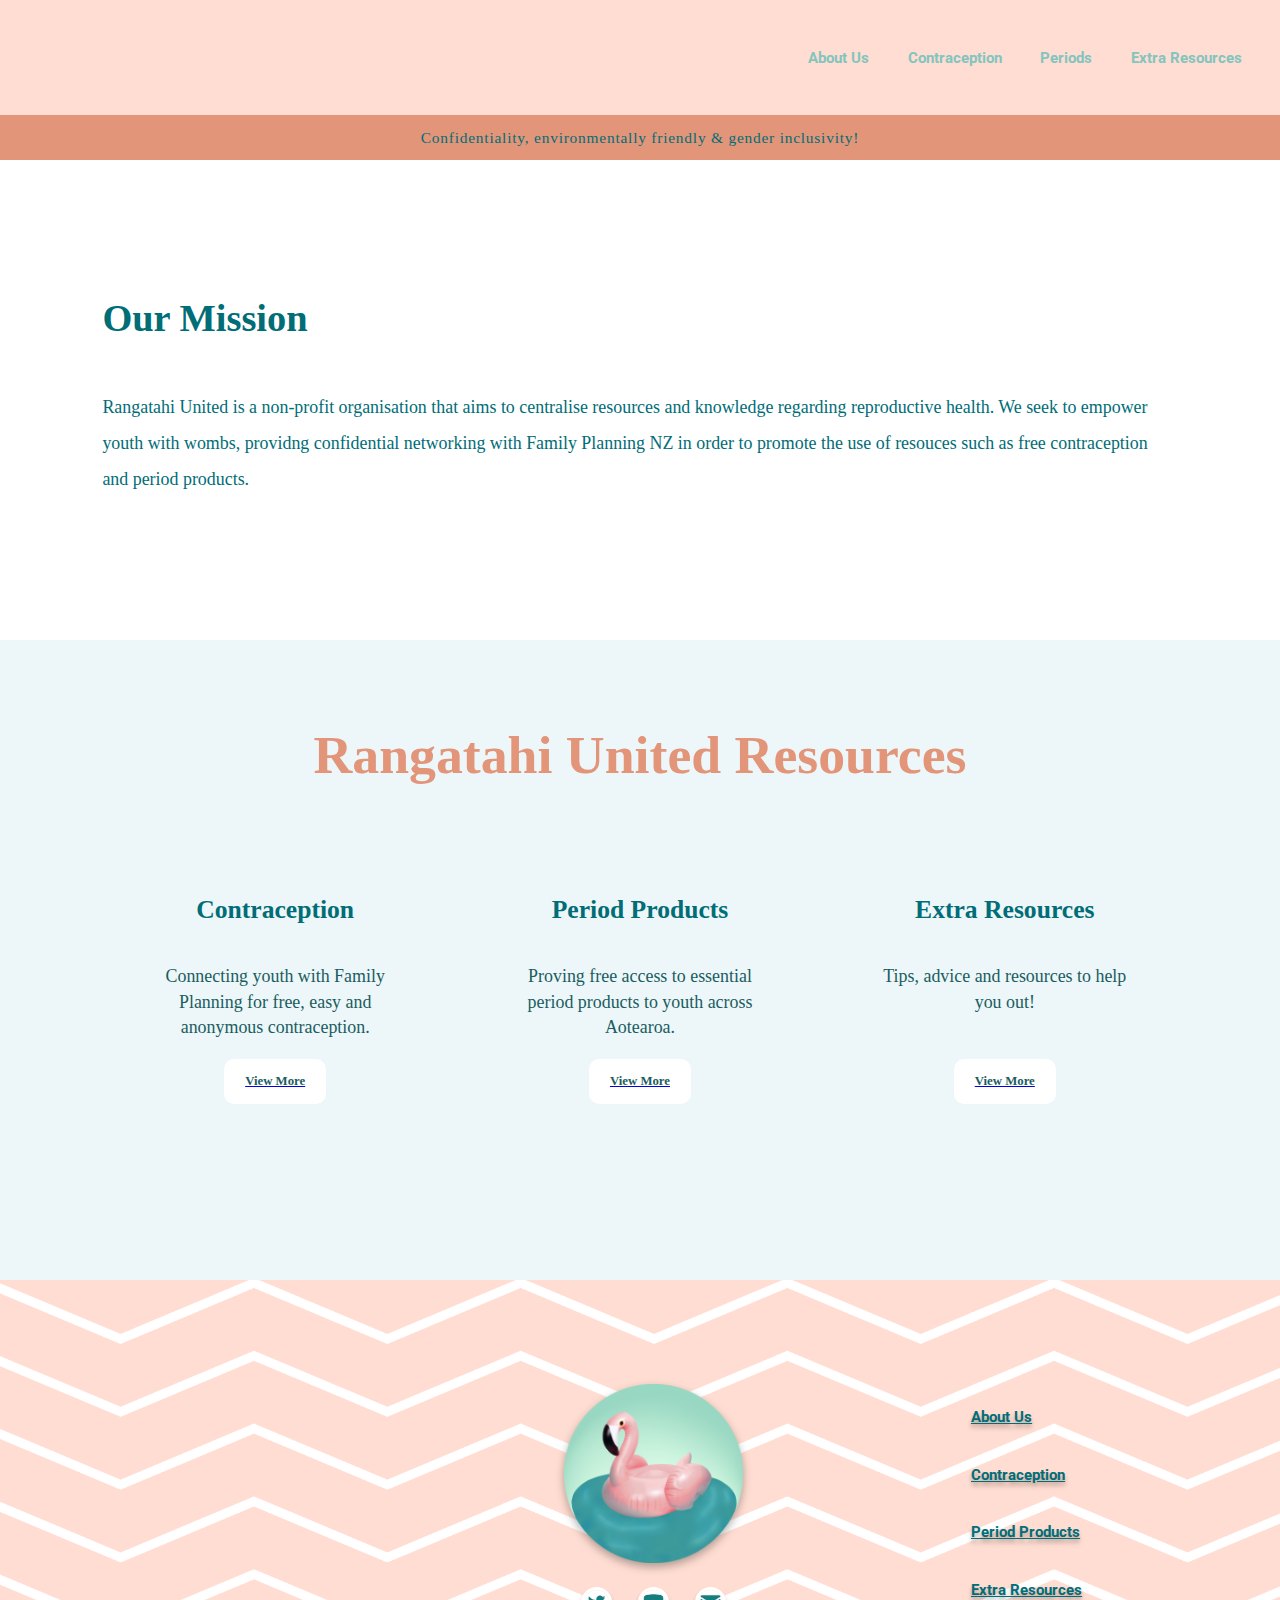
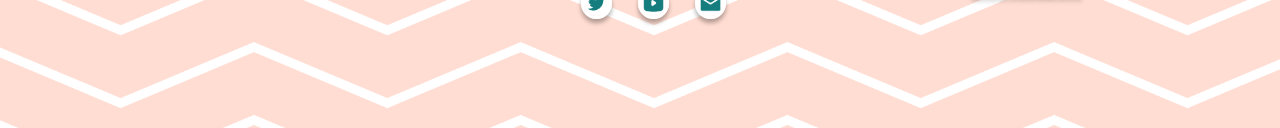
<file: index.html>
<!DOCTYPE html>
<!--Declears the language of the web page-->
<html lang="en">

<head>
    <!--Allows for writing in all languages-->
    <meta charset="utf-8" />
    <meta name="viewport" content="width=device-width, initial-scale=1">

    <title>Rangatahi United</title>
    <link rel="shortcut icon" type="image/x-icon" href="resources/PoYpfp.png">

    <link rel="stylesheet" href="resources/styles/navbar.css" type="text/css">
    <link rel="stylesheet" href="resources/styles/style.css" type="text/css">
    <link rel="stylesheet" href="resources/styles/footer.css" type="text/css">
    <link rel="stylesheet" href="resources/styles/NFTBanner.css" type="text/css">

    <link rel="preconnect" href="https://fonts.googleapis.com">
    <link rel="preconnect" href="https://fonts.gstatic.com" crossorigin>
    <link href="https://fonts.googleapis.com/css2?family=Roboto&display=swap" rel="stylesheet"> 

</head>

<body>

    <!--NAVBAR-->
    <div class="navbar">

        <a href='index.html'>
        </a>
        

        <div class='navbarLinks'>
            <a id="navLink" href='html/aboutus.html'><h4>About Us</h4></a>
            <a id="navLink" href='html/contraception.html'><h4>Contraception</h4></a>
            <a id="navLink" href='html/periods.html'><h4>Periods</h4></a>
            <a id="navLink" href='html/extraInfo.html'><h4>Extra Resources</h4></a>
        </div>
    </div>

    <!--BANNER-->
    <div class='banner'>
        <p>Confidentiality, environmentally friendly & gender inclusivity!</p>
    </div>

    <!--OUR VISION SECTION-->
    <div class='ourVision'>
        <div class='ourVisionContainerText'>
            <h2>Our Mission</h2>
        
            <p>Rangatahi United is a non-profit organisation that aims to centralise
                resources and knowledge regarding reproductive health. We seek to empower
                youth with wombs, providng confidential networking with Family Planning NZ in order 
                to promote the use of resouces such as free contraception and period products.
            </p>
            </div>
    </div>
  
    <!--RESOURCES SECTION-->
    <div class='joinThePoolParty'>

        <div class='joinThePoolPartyContainer'>

        <h1>Rangatahi United Resources</h1>

            <div id="infoContainers">
                <div id="infoContainerSeperate">
                    <h2>Contraception</h2>
                    <p>Connecting youth with Family Planning for free, easy and anonymous contraception.</p>       
                    <a href="html/contraception.html"><h4>View More</h4></a>
                </div>
                <div id="infoContainerSeperate">
                    <h2>Period Products</h2>
                    <p>Proving free access to essential period products to youth across Aotearoa.</p>       
                    <a href="html/periods.html"><h4>View More</h4></a>
                </div>
                <div id="infoContainerSeperate">
                    <h2>Extra Resources</h2>
                    <p>Tips, advice and resources to help you out!<br><br> </p>       
                    <a href="html/extraInfo.html"><h4>View More</h4></a>
                </div>         
            </div>
        </div>

    </div>

    <!--FOOTER-->
    <div class='footer'>
        <div class='footerEmpty'>
            <p>View Projects</p>
        </div>
        <div class='footerContainer'>

            <a href='index.html'>
                <img id='PoYpfp' src='resources/PoYpfp.png'>
            </a>
            <div class='socialMedia'>
                <a>
                    <img id='socials' src='resources/twitter.png'>
                </a>
                <a>
                    <img id='socials' src='resources/youtube.png'>
                </a>
                <a>
                    <img id='socials' src='resources/email.png'>
                </a>
            </div>
        </div>

        <div class='footerLinks'>
            <a href='html/aboutus.html'><h4>About Us</h4></a>
            <a href='html/contraception.html'><h4>Contraception</h4></a>
            <a href='html/periods.html'><h4>Period Products</h4></a>
            <a href='html/extraInfo.html'><h4>Extra Resources</h4></a>

        </div>
    </div>

</body>

</html>
</file>
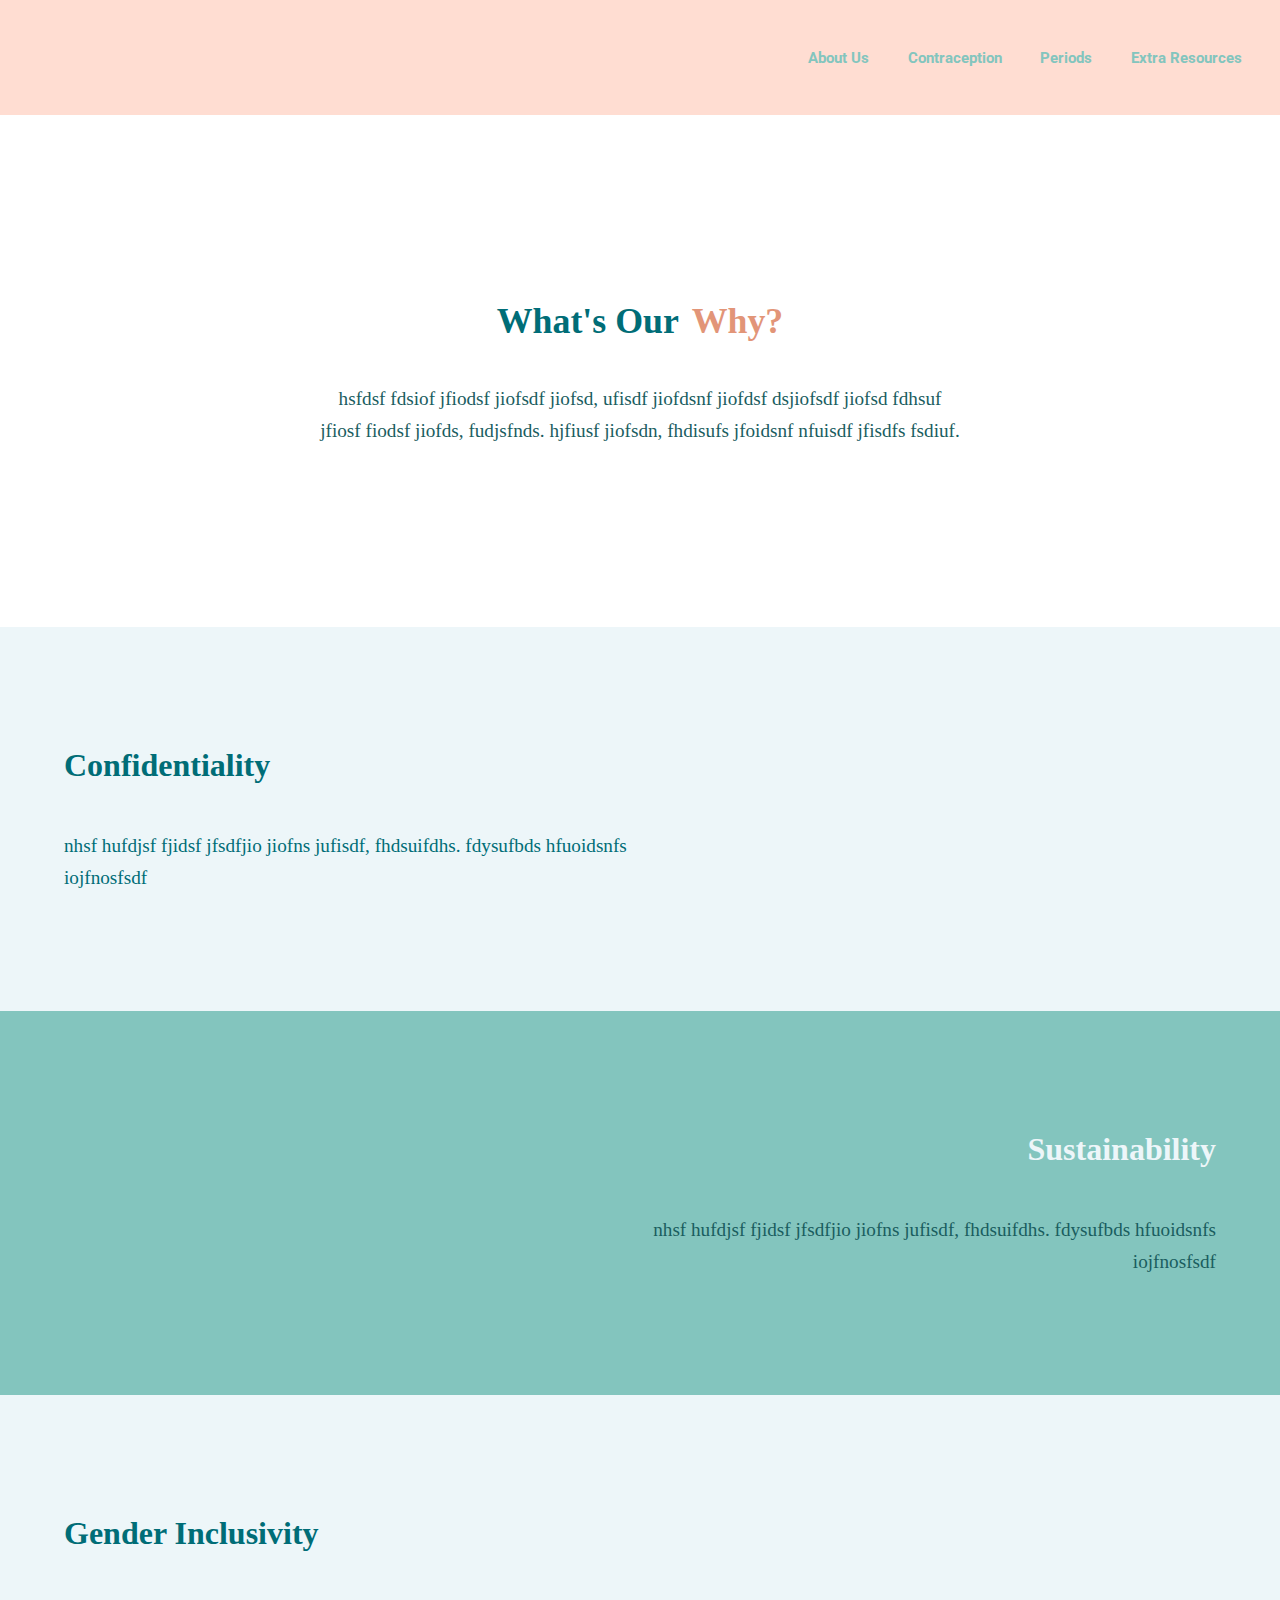
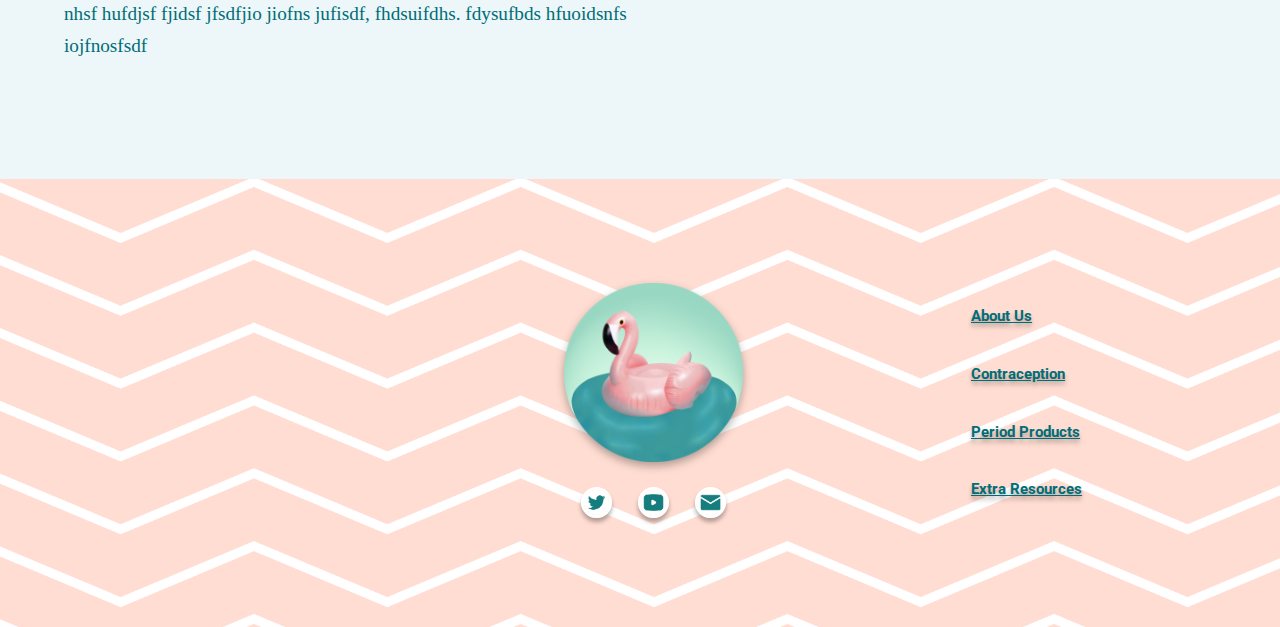
<file: html/aboutus.html>
<!DOCTYPE html>
<!--Declears the language of the web page-->
<html lang="en">

<head>
    <!--Allows for writing in all languages-->
    <meta charset="utf-8" />
    <meta name="viewport" content="width=device-width, initial-scale=1">

    <title>Rangatahi United</title>
    <link rel="shortcut icon" type="image/x-icon" href="../resources/PoYpfp.png">

    <link rel="stylesheet" href="../resources/styles/aboutus.css" type="text/css">
    <link rel="stylesheet" href="../resources/styles/navbar.css" type="text/css">
    <link rel="stylesheet" href="../resources/styles/footer.css" type="text/css"> 

    <link rel="preconnect" href="https://fonts.googleapis.com">
    <link rel="preconnect" href="https://fonts.gstatic.com" crossorigin>
    <link href="https://fonts.googleapis.com/css2?family=Roboto&display=swap" rel="stylesheet"> 

</head>

<body>

    <!--NAVBAR-->
    <div class="navbar">

        <a href='../index.html'>
        </a>
            
        

            <div class='navbarLinks'>
                <a id="navLink" href='../html/aboutus.html'><h4>About Us</h4></a>
                <a id="navLink" href='../html/contraception.html'><h4>Contraception</h4></a>
                <a id="navLink" href='../html/periods.html'><h4>Periods</h4></a>
                <a id="navLink" href='../html/extraInfo.html'><h4>Extra Resources</h4></a>
            </div>
    </div>

    <!--ABOUTUS INFO-->
    <div class='aboutusInfo'>

        <div class='aboutusInfoContainer'>
            <div class='title'>
                <div id='about'><h1>What's Our</h1></div>
                <div id='pool'><h1>Why?</h1></div>
            </div>

            <p>hsfdsf fdsiof jfiodsf jiofsdf jiofsd, ufisdf jiofdsnf jiofdsf dsjiofsdf jiofsd 
                fdhsuf jfiosf fiodsf jiofds, fudjsfnds. hjfiusf jiofsdn, fhdisufs jfoidsnf
                nfuisdf jfisdfs fsdiuf.
            </p>
        </div>
        
    </div>

    <!--CONFIDENTIALITY INFO-->
    <div class='confidentialityInfo'>

        <div class='confidentialityInfoContainer'>
            <h1>Confidentiality</h1>

            <p>nhsf hufdjsf fjidsf jfsdfjio jiofns jufisdf, fhdsuifdhs. 
                fdysufbds hfuoidsnfs iojfnosfsdf   
            </p>
        </div>
        
    </div>

    <!--SUSTAINABILITY INFO-->
    <div class='sustainabilityInfo'>

        <div class='sustainabilityInfoContainer'>
            <h1>Sustainability</h1>

            <p>nhsf hufdjsf fjidsf jfsdfjio jiofns jufisdf, fhdsuifdhs. 
                fdysufbds hfuoidsnfs iojfnosfsdf   
            </p>
        </div>
        
    </div>

    <!--GENDER INCLUSIVITY INFO-->
    <div class='genderInclusivityInfo'>

        <div class='genderInclusivityInfoContainer'>
            <h1>Gender Inclusivity</h1>

            <p>nhsf hufdjsf fjidsf jfsdfjio jiofns jufisdf, fhdsuifdhs. 
                fdysufbds hfuoidsnfs iojfnosfsdf   
            </p>
        </div>
        
    </div>





    
    <!--FOOTER-->
    <div class='footer'>
        <div class='footerEmpty'>
            <p>View Projects</p>
        </div>
        <div class='footerContainer'>
            
            <a href='../index.html'>
                <img id='PoYpfp' src='../resources/PoYpfp.png'>
            </a>

            <div class='socialMedia'>
                <a>
                    <img id='socials' src='../resources/twitter.png'>
                </a>
                <a>
                    <img id='socials' src='../resources/youtube.png'>
                </a>
                <a>
                    <img id='socials' src='../resources/email.png'>
                </a>
            </div>
        </div>

        <div class='footerLinks'>
            <a href='../html/aboutus.html'><h4>About Us</h4></a>
            <a href='../html/contraception.html'><h4>Contraception</h4></a>
            <a href='../html/periods.html'><h4>Period Products</h4></a>
            <a href='../html/extraInfo.html'><h4>Extra Resources</h4></a>

        </div>
    </div>

    </body>

</html>
</file>
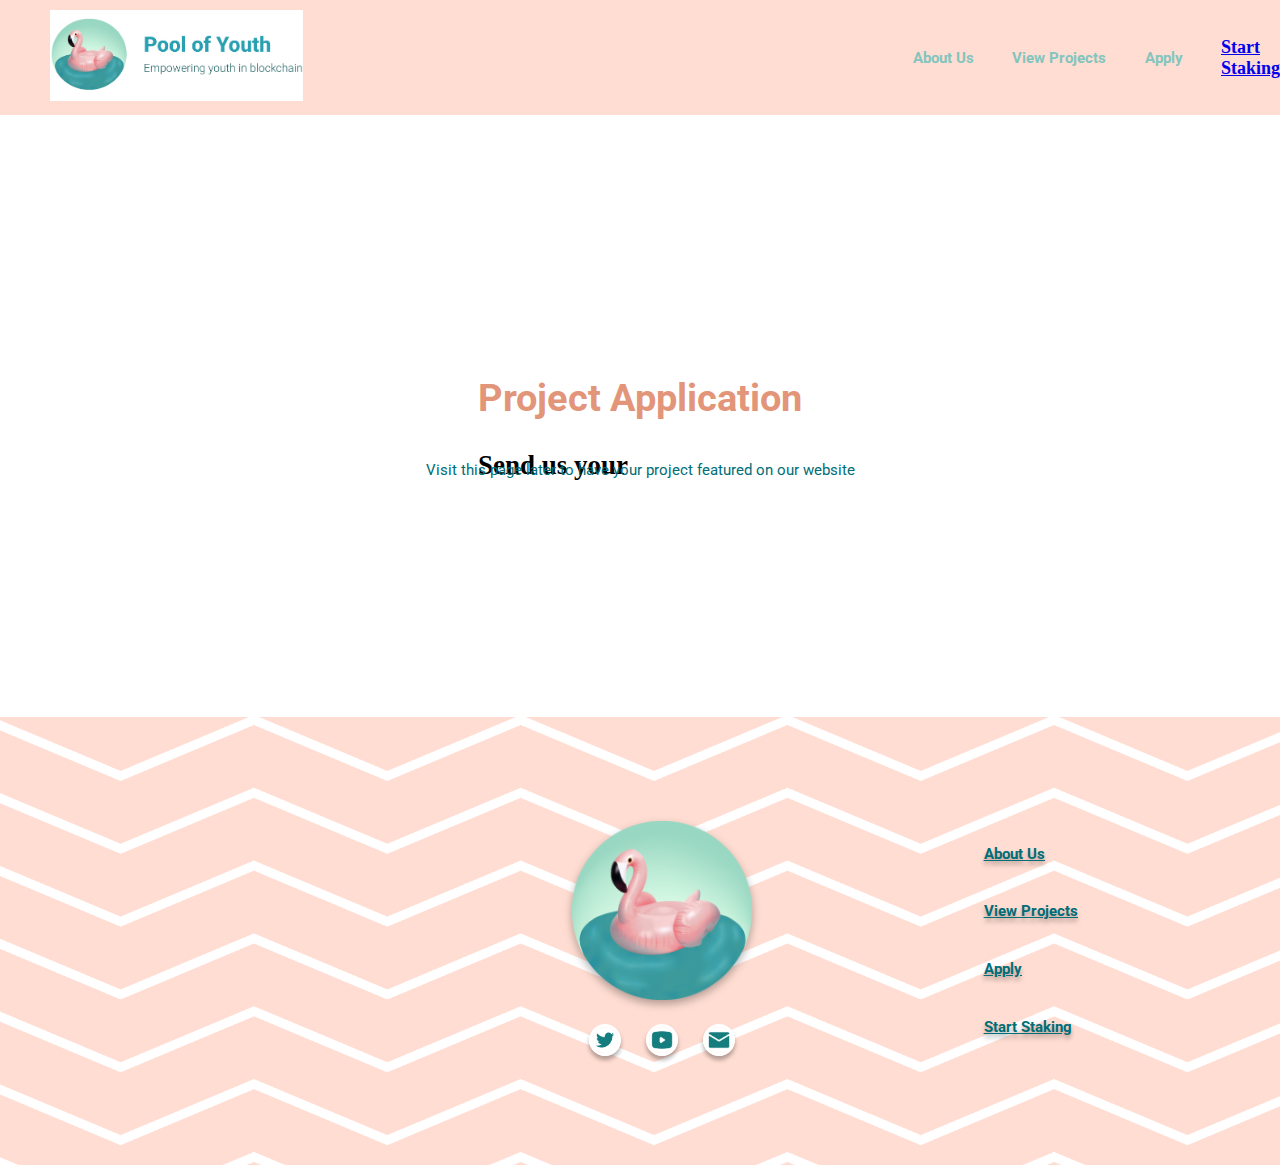
<file: html/apply.html>
<!DOCTYPE html>
<!--Declears the language of the web page-->
<html lang="en">

<head>
    <!--Allows for writing in all languages-->
    <meta charset="utf-8" />

    <title>Pool of Youth</title>
    <link rel="shortcut icon" type="image/x-icon" href="../resources/PoYpfp.png">

    <link rel="stylesheet" href="../resources/styles/apply.css" type="text/css">
    <link rel="stylesheet" href="../resources/styles/navbar.css" type="text/css">
    <link rel="stylesheet" href="../resources/styles/footer.css" type="text/css">
    <link rel="stylesheet" href="../resources/styles/NFTBanner.css" type="text/css">

    <link rel="preconnect" href="https://fonts.googleapis.com">
    <link rel="preconnect" href="https://fonts.gstatic.com" crossorigin>
    <link href="https://fonts.googleapis.com/css2?family=Roboto&display=swap" rel="stylesheet"> 

</head>

<body>

    <!--NAVBAR-->
    <div class="navbar">

        <a href='../index.html'>
            <img src="../resources/PoYLogoAndTitle2.png">
        </a>
        

        <div class='navbarLinks'>
            <a id="navLink" href='../html/aboutus.html'><h4>About Us</h4></a>
            <a id="navLink" href='../html/viewprojects.html'><h4>View Projects</h4></a>
            <a id="navLink" href='../html/apply.html'><h4>Apply</h4></a>
            <a id="startStaking" href='../html/startstaking.html'><h4>Start Staking</h4></a>
        </div>
</div>

    <!--NFT BANNER
    <div class='NFTBanner'>

        <p>Help us fund our stake pool!</p>

        <h4>LIMITED EDITION NFTS >>></h4>

        <img src="https://pro.nft-maker.io/images/buttons/paybutton_1_1.svg" onclick="javascript:openPaymentWindow()">

    </div> -->

    <!--APPLICATION INFO SECTION-->
    <div class='applyInfo'>
        <div class='applyInfoContainer'>
            <div class='title'>
                <div id='send'><h2>Send us your</h2></div>
                <div id='project'><h1>Project Application</h1></div>
            </div>

            <p>Visit this page later to have your project featured on our website</p>
        </div>

    </div>

    <!--NFT BANNER
    <div class='NFTBanner'>

        <p>Help us fund our stake pool!</p>

        <h4>LIMITED EDITION NFTS >>></h4>

        <img src="https://pro.nft-maker.io/images/buttons/paybutton_1_1.svg" onclick="javascript:openPaymentWindow()">

    </div> -->

    <!--FOOTER-->
    <div class='footer'>
        <div class='footerEmpty'>
            <p>View Projects</p>
        </div>
        <div class='footerContainer'>
            
            <a href='../index.html'>
                <img id='PoYpfp' src='../resources/PoYpfp.png'>
            </a>

            <div class='socialMedia'>
                <a href='https://twitter.com/PoolofYouth' target='_blank'>
                    <img id='socials' src='../resources/twitter.png'>
                </a>
                <a href='https://www.youtube.com/channel/UCupfVA0hngPwtJUihwD7ihg' target='_blank'>
                    <img id='socials' src='../resources/youtube.png'>
                </a>
                <a href='mailto:poolofyouth@hotmail.com' target='_blank'>
                    <img id='socials' src='../resources/email.png'>
                </a>
            </div>
        </div>

        <div class='footerLinks'>
            <a href='../html/aboutus.html'><h4>About Us</h4></a>
            <a href='../html/viewprojects.html'><h4>View Projects</h4></a>
            <a href='../html/apply.html'><h4>Apply</h4></a>
            <a href='../html/startstaking.html'><h4>Start Staking</h4></a>

        </div>
    </div>

    </body>

    <!-- <script type="text/javascript">
    function openPaymentWindow() {
        const paymentUrl = "https://payment.nft-maker.io/?p=d15171caead946a0bef7296ad47ae902&c=1";

        // Specify the popup width and height
        const popupWidth = 500;
        const popupHeight = 700;

        // Calculate the center of the screen
        const left = window.top.outerWidth / 2 + window.top.screenX - ( popupWidth / 2);
        const top = window.top.outerHeight / 2 + window.top.screenY - ( popupHeight / 2);

        const popup =  window.open(paymentUrl, "NFT-MAKER PRO Payment Gateway",  `popup=1, location=1, width=${popupWidth}, height=${popupHeight}, left=${left}, top=${top}`);

        // Show dim background
        document.body.style = "background: rgba(0, 0, 0, 0.5)";

        // Continuously check whether the popup has been closed
        const backgroundCheck = setInterval(function () {
            if(popup.closed) {
                clearInterval(backgroundCheck);

                console.log("Popup closed");

                // Remove dim background
                document.body.style = "";
            }
        }, 1000);
    }
</script> -->

</html>
</file>
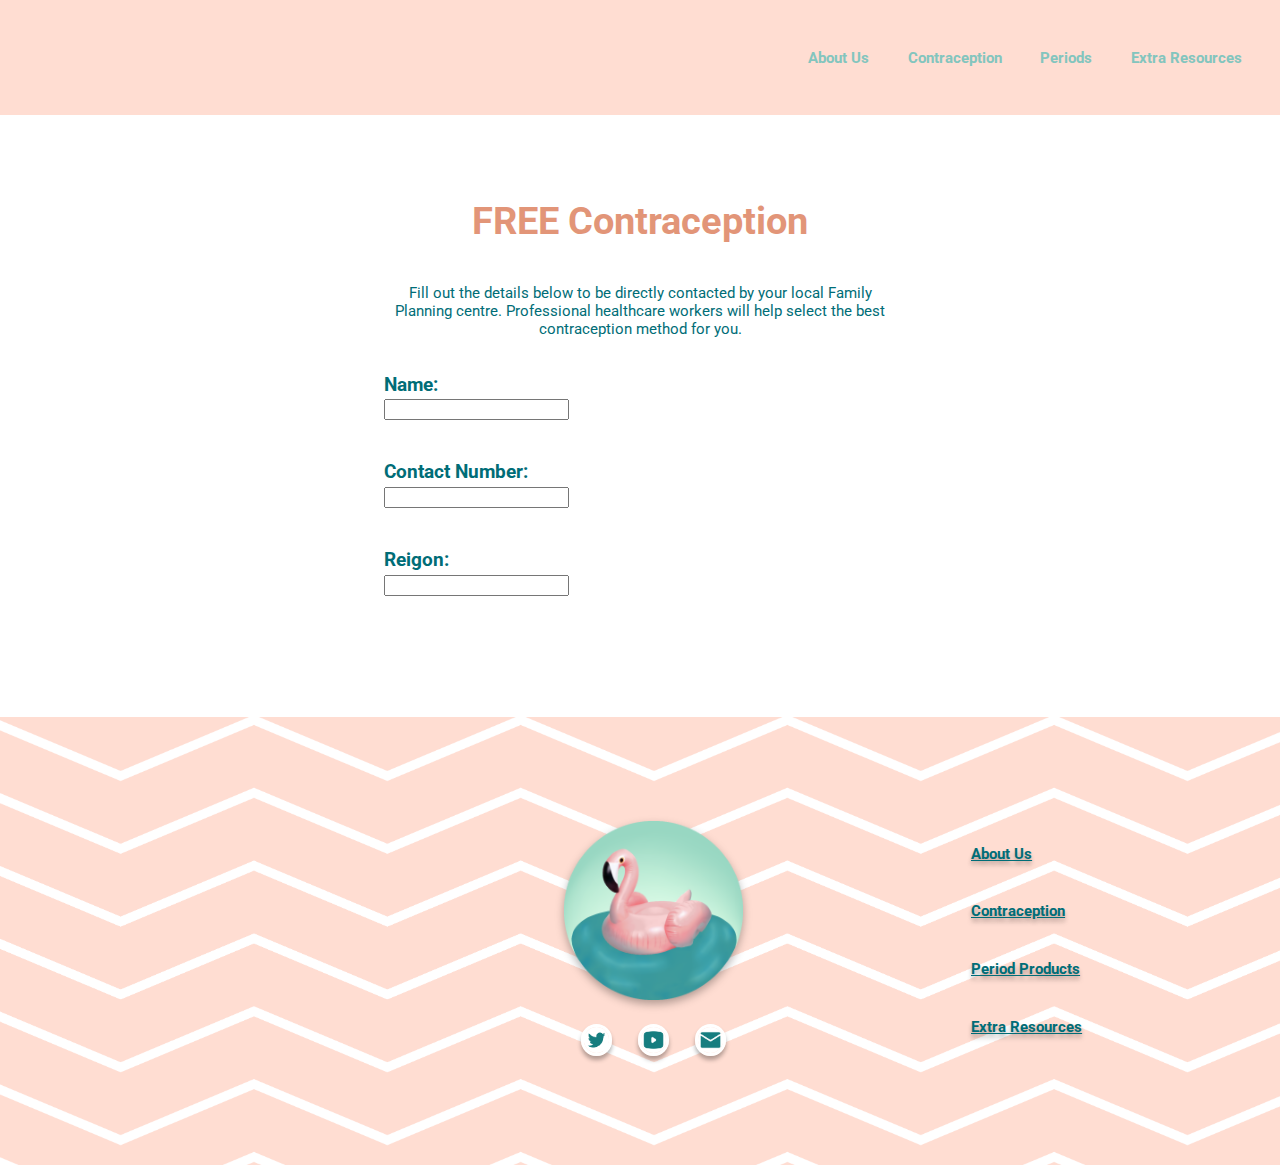
<file: html/contraception.html>
<!DOCTYPE html>
<!--Declears the language of the web page-->
<html lang="en">

<head>
    <!--Allows for writing in all languages-->
    <meta charset="utf-8" />

    <title>Rangatahi United</title>
    <link rel="shortcut icon" type="image/x-icon" href="../resources/PoYpfp.png">

    <link rel="stylesheet" href="../resources/styles/apply.css" type="text/css">
    <link rel="stylesheet" href="../resources/styles/navbar.css" type="text/css">
    <link rel="stylesheet" href="../resources/styles/footer.css" type="text/css">
    <link rel="stylesheet" href="../resources/styles/NFTBanner.css" type="text/css">

    <link rel="preconnect" href="https://fonts.googleapis.com">
    <link rel="preconnect" href="https://fonts.gstatic.com" crossorigin>
    <link href="https://fonts.googleapis.com/css2?family=Roboto&display=swap" rel="stylesheet"> 

</head>

<body>

    <!--NAVBAR-->
    <div class="navbar">

        <a href='../index.html'>
        </a>
        

        <div class='navbarLinks'>
            <a id="navLink" href='../html/aboutus.html'><h4>About Us</h4></a>
                <a id="navLink" href='../html/contraception.html'><h4>Contraception</h4></a>
                <a id="navLink" href='../html/periods.html'><h4>Periods</h4></a>
                <a id="navLink" href='../html/extraInfo.html'><h4>Extra Resources</h4></a>
        </div>
</div>

    <!--APPLICATION INFO SECTION-->
    <div class='applyInfo'>
        <div class='applyInfoContainer'>
            <h1>FREE Contraception</h1>

            <p>Fill out the details below to be directly contacted by your local Family Planning centre.
                Professional healthcare workers will help select the best contraception method for you.
            </p>

            <div class="personalInfo">
                    <div>
                        <h3>Name:</h3>
                        <input type="text">
                    </div>
                    <br>
                    <div>
                        <h3>Contact Number:</h3>
                        <input type="text">
                    </div>
                    <br>
                    <div>
                        <h3>Reigon:</h3>
                        <input type="text">
                    </div>
            </div>


        </div>
    </div>

    <!--FOOTER-->
    <div class='footer'>
        <div class='footerEmpty'>
            <p>View Projects</p>
        </div>
        <div class='footerContainer'>
            
            <a href='../index.html'>
                <img id='PoYpfp' src='../resources/PoYpfp.png'>
            </a>

            <div class='socialMedia'>
                <a>
                    <img id='socials' src='../resources/twitter.png'>
                </a>
                <a>
                    <img id='socials' src='../resources/youtube.png'>
                </a>
                <a>
                    <img id='socials' src='../resources/email.png'>
                </a>
            </div>
        </div>

        <div class='footerLinks'>
            <a href='../html/aboutus.html'><h4>About Us</h4></a>
            <a href='../html/contraception.html'><h4>Contraception</h4></a>
            <a href='../html/periods.html'><h4>Period Products</h4></a>
            <a href='../html/extraInfo.html'><h4>Extra Resources</h4></a>

        </div>
    </div>

    </body>

</html>
</file>
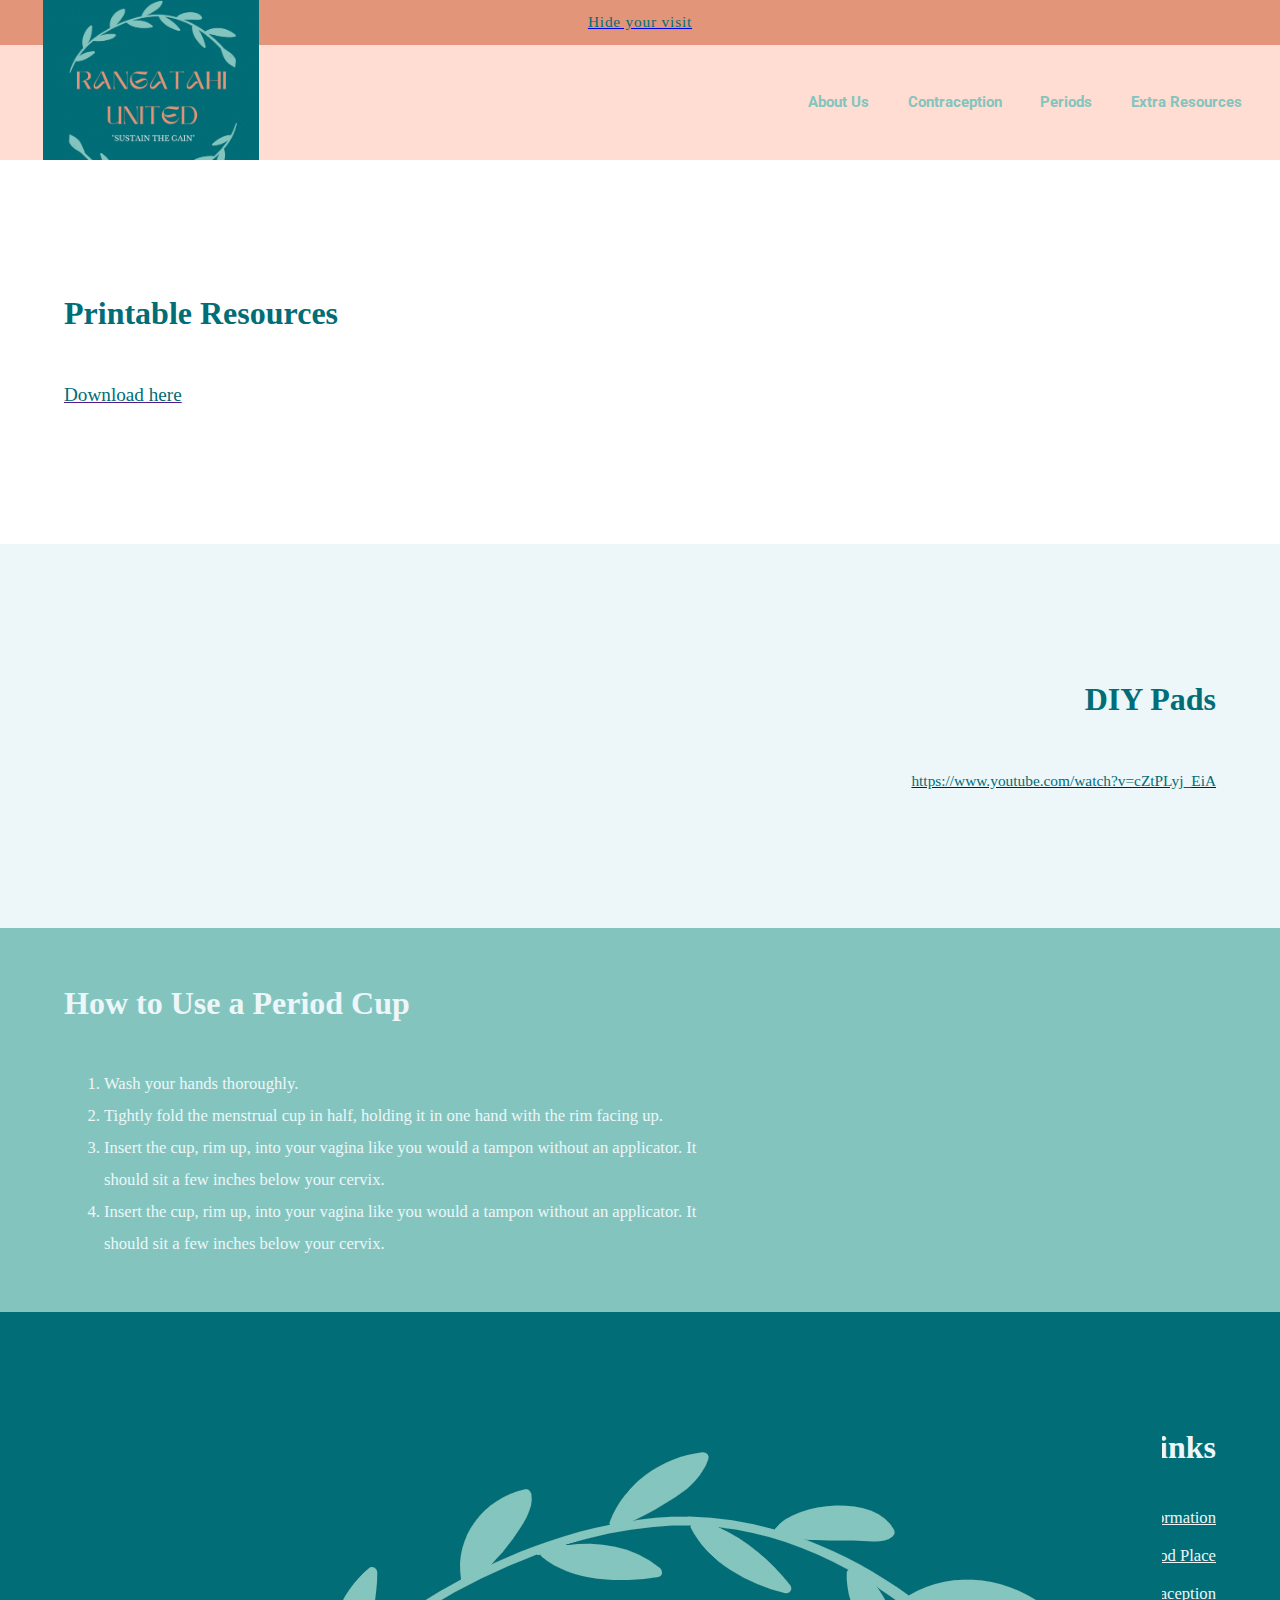
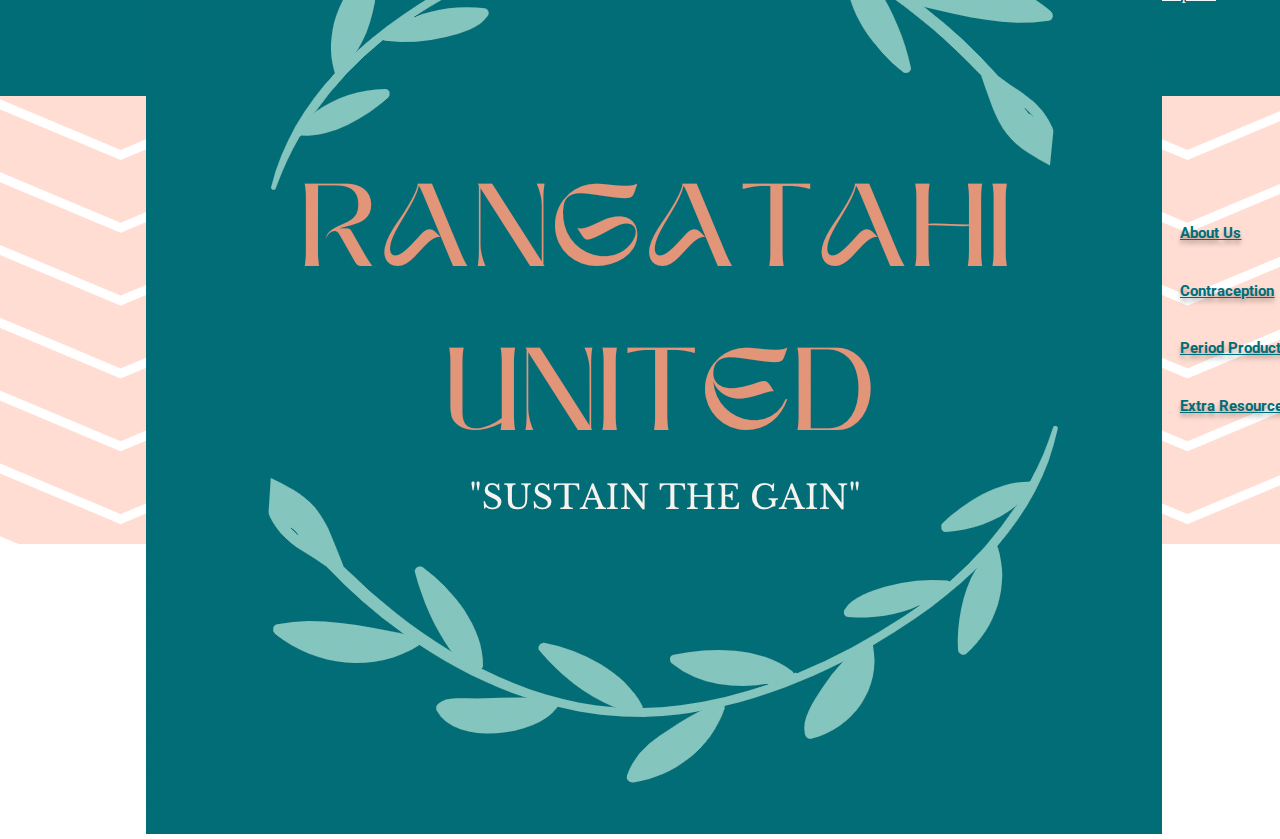
<file: html/extraInfo.html>
<!DOCTYPE html>
<!--Declears the language of the web page-->
<html lang="en">

<head>
    <!--Allows for writing in all languages-->
    <meta charset="utf-8" />

    <title>Rangatahi United</title>
    <link rel="shortcut icon" type="image/x-icon" href="../resources/RULogo">

    <link rel="stylesheet" href="../resources/styles/navbar.css" type="text/css">
    <link rel="stylesheet" href="../resources/styles/footer.css" type="text/css">
    <link rel="stylesheet" href="../resources/styles/startstaking.css" type="text/css">
    <link rel="stylesheet" href="../resources/styles/NFTBanner.css" type="text/css">

    <link rel="preconnect" href="https://fonts.googleapis.com">
    <link rel="preconnect" href="https://fonts.gstatic.com" crossorigin>
    <link href="https://fonts.googleapis.com/css2?family=Roboto&display=swap" rel="stylesheet"> 

</head>

<body>

    <!--BANNER-->
    <div class='banner'>
        <a href="https://www.wikihow.com/Activate-Incognito-Mode" target="_blank"><p>Hide your visit</p></a>
    </div>

    <!--NAVBAR-->
    <div class="navbar">

        <a href='../index.html'><img src="../resources/RULogo"></a>            

        <div class='navbarLinks'>
            <a id="navLink" href='../html/aboutus.html'><h4>About Us</h4></a>
            <a id="navLink" href='../html/contraception.html'><h4>Contraception</h4></a>
            <a id="navLink" href='../html/periods.html'><h4>Periods</h4></a>
            <a id="navLink" href='../html/extraInfo.html'><h4>Extra Resources</h4></a>
        </div>
    </div>

    <!--RESOUCE ONE-->
    <div class='resourceOne'>

        <div class='resourceOneContainer'>
            <h1>Printable Resources</h1>

            <a href="" source="_blank"><p>Download here
            </p></a>
        </div>
        
    </div>

    <!--RESOUCE TWO-->
    <div class='resourceTwo'>

        <div class='resourceTwoContainer'>
            <h1>DIY Pads</h1>

            <a href="https://www.youtube.com/watch?v=cZtPLyj_EiA" source="_blank"><p>https://www.youtube.com/watch?v=cZtPLyj_EiA</p></a>
        </div>
        
    </div>

    <!--RESOUCE THREE-->
    <div class='resourceThree'>

        <div class='resourceThreeContainer'>
            <h1>How to Use a Period Cup</h1>

            <ol>
                <li>Wash your hands thoroughly.</li>
                <li>Tightly fold the menstrual cup in half, holding it in one hand with the rim facing up.</li>
                <li>Insert the cup, rim up, into your vagina like you would a tampon without an applicator. It should sit a few inches below your cervix.</li>
                <li>Insert the cup, rim up, into your vagina like you would a tampon without an applicator. It should sit a few inches below your cervix.</li>
            </ol>
        </div>
        
    </div>

    <!--RESOUCE FOUR-->
    <div class='resourceFour'>

        <div class='resourceFourContainer'>
            <h1>Helpful Links</h1>

            <a href="https://www.healthnavigator.org.nz/health-a-z/m/menstruation/">NZ Health Navigator Menstruation Information</a>
            <a href="https://www.theperiodplace.co.nz/">The Period Place</a>
            <a href="https://www.health.govt.nz/publication/new-zealand-aotearoas-guidance-contraception">MIH Guidance on Contraception</a>

        </div>
        
    </div>

    <!--FOOTER-->
    <div class='footer'>
        <div class='footerEmpty'>
            <p>View Projects</p>
        </div>
        <div class='footerContainer'>
            
            <a href='../index.html'>
                <img id='RULogo' src='../resources/RULogo'>
            </a>

        </div>

        <div class='footerLinks'>
            <a href='../html/aboutus.html'><h4>About Us</h4></a>
            <a href='../html/contraception.html'><h4>Contraception</h4></a>
            <a href='../html/periods.html'><h4>Period Products</h4></a>
            <a href='../html/extraInfo.html'><h4>Extra Resources</h4></a>

        </div>
    </div>

    </body>

</html>
</file>
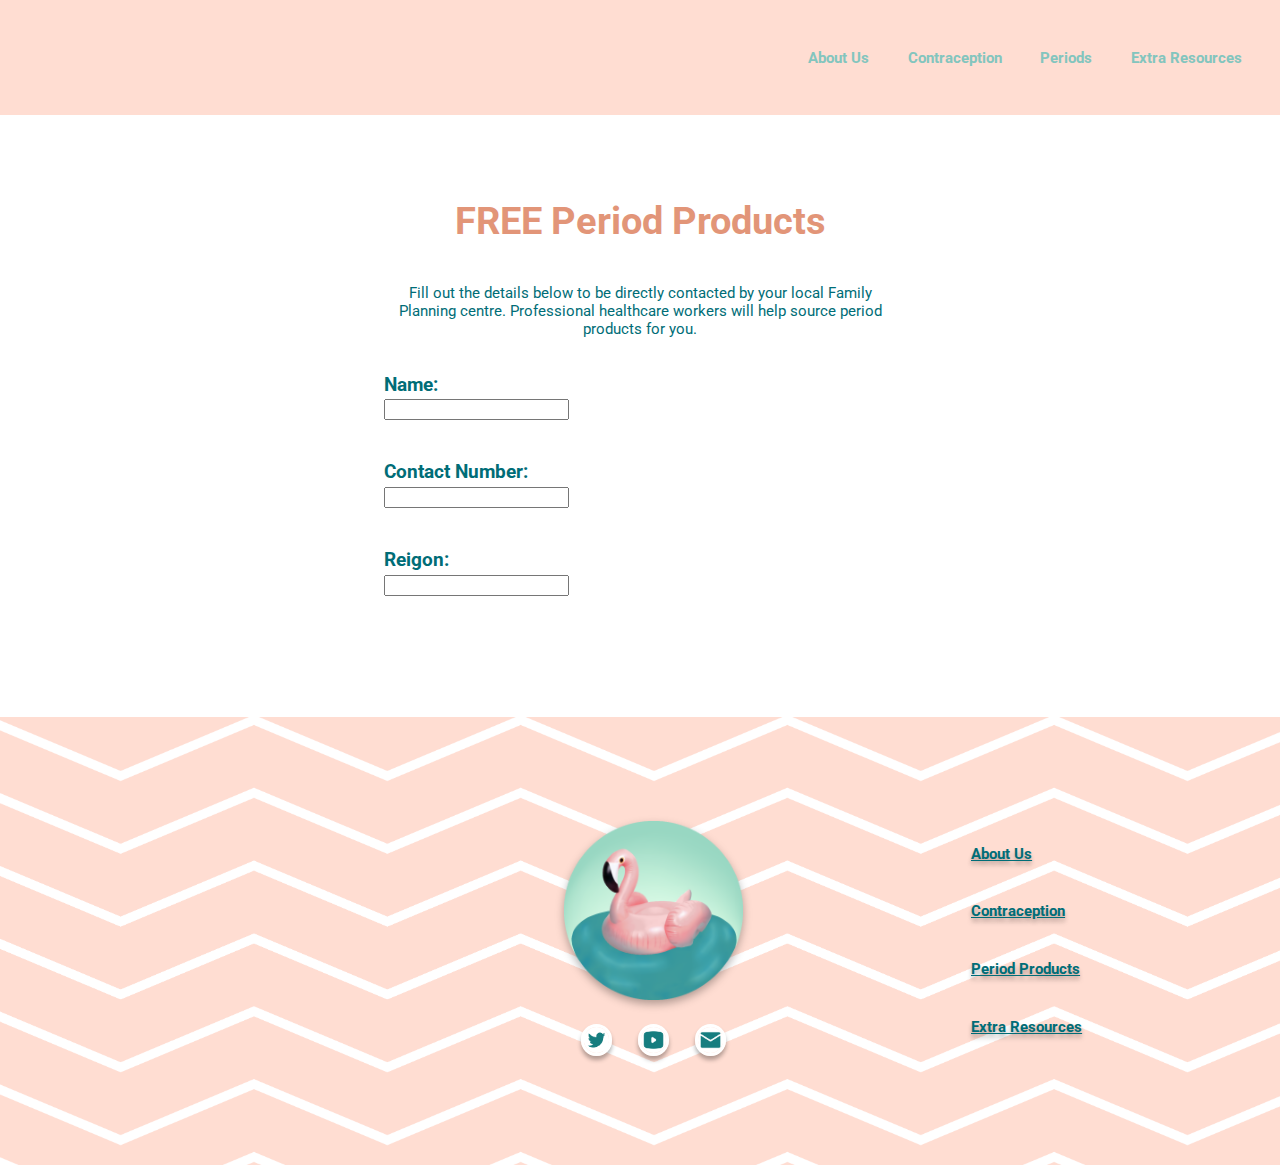
<file: html/periods.html>
<!DOCTYPE html>
<!--Declears the language of the web page-->
<html lang="en">

<head>
    <!--Allows for writing in all languages-->
    <meta charset="utf-8" />

    <title>Rangatahi United</title>
    <link rel="shortcut icon" type="image/x-icon" href="../resources/PoYpfp.png">

    <link rel="stylesheet" href="../resources/styles/navbar.css" type="text/css">
    <link rel="stylesheet" href="../resources/styles/footer.css" type="text/css">
    <link rel="stylesheet" href="../resources/styles/viewprojects.css" type="text/css">
    <link rel="stylesheet" href="../resources/styles/NFTBanner.css" type="text/css">

    <link rel="preconnect" href="https://fonts.googleapis.com">
    <link rel="preconnect" href="https://fonts.gstatic.com" crossorigin>
    <link href="https://fonts.googleapis.com/css2?family=Roboto&display=swap" rel="stylesheet"> 

</head>

<body>

     <!--NAVBAR-->
    <div class="navbar">

        <a href='../index.html'>
        </a>
    

        <div class='navbarLinks'>
            <a id="navLink" href='../html/aboutus.html'><h4>About Us</h4></a>
            <a id="navLink" href='../html/contraception.html'><h4>Contraception</h4></a>
            <a id="navLink" href='../html/periods.html'><h4>Periods</h4></a>
            <a id="navLink" href='../html/extraInfo.html'><h4>Extra Resources</h4></a>
        </div>
    </div>

    <!--APPLICATION INFO SECTION-->
    <div class='applyInfo'>
        <div class='applyInfoContainer'>
            <h1>FREE Period Products</h1>

            <p>Fill out the details below to be directly contacted by your local Family Planning centre.
                Professional healthcare workers will help source period products for you.
            </p>

            <div class="personalInfo">
                    <div>
                        <h3>Name:</h3>
                        <input type="text">
                    </div>
                    <br>
                    <div>
                        <h3>Contact Number:</h3>
                        <input type="text">
                    </div>
                    <br>
                    <div>
                        <h3>Reigon:</h3>
                        <input type="text">
                    </div>
            </div>


        </div>
    </div>

    <!--FOOTER-->
    <div class='footer'>
        <div class='footerEmpty'>
            <p>View Projects</p>
        </div>
        <div class='footerContainer'>
            
            <a href='../index.html'>
                <img id='PoYpfp' src='../resources/PoYpfp.png'>
            </a>

            <div class='socialMedia'>
                <a href='https://twitter.com/PoolofYouth' target='_blank'>
                    <img id='socials' src='../resources/twitter.png'>
                </a>
                <a href='https://www.youtube.com/channel/UCupfVA0hngPwtJUihwD7ihg' target='_blank'>
                    <img id='socials' src='../resources/youtube.png'>
                </a>
                <a href='mailto:poolofyouth@hotmail.com' target='_blank'>
                    <img id='socials' src='../resources/email.png'>
                </a>
            </div>
        </div>

        <div class='footerLinks'>
            <a href='../html/aboutus.html'><h4>About Us</h4></a>
            <a href='../html/viewprojects.html'><h4>Contraception</h4></a>
            <a href='../html/apply.html'><h4>Period Products</h4></a>
            <a href='../html/startstaking.html'><h4>Extra Resources</h4></a>

        </div>
    </div>

    </body>

</html>
</file>
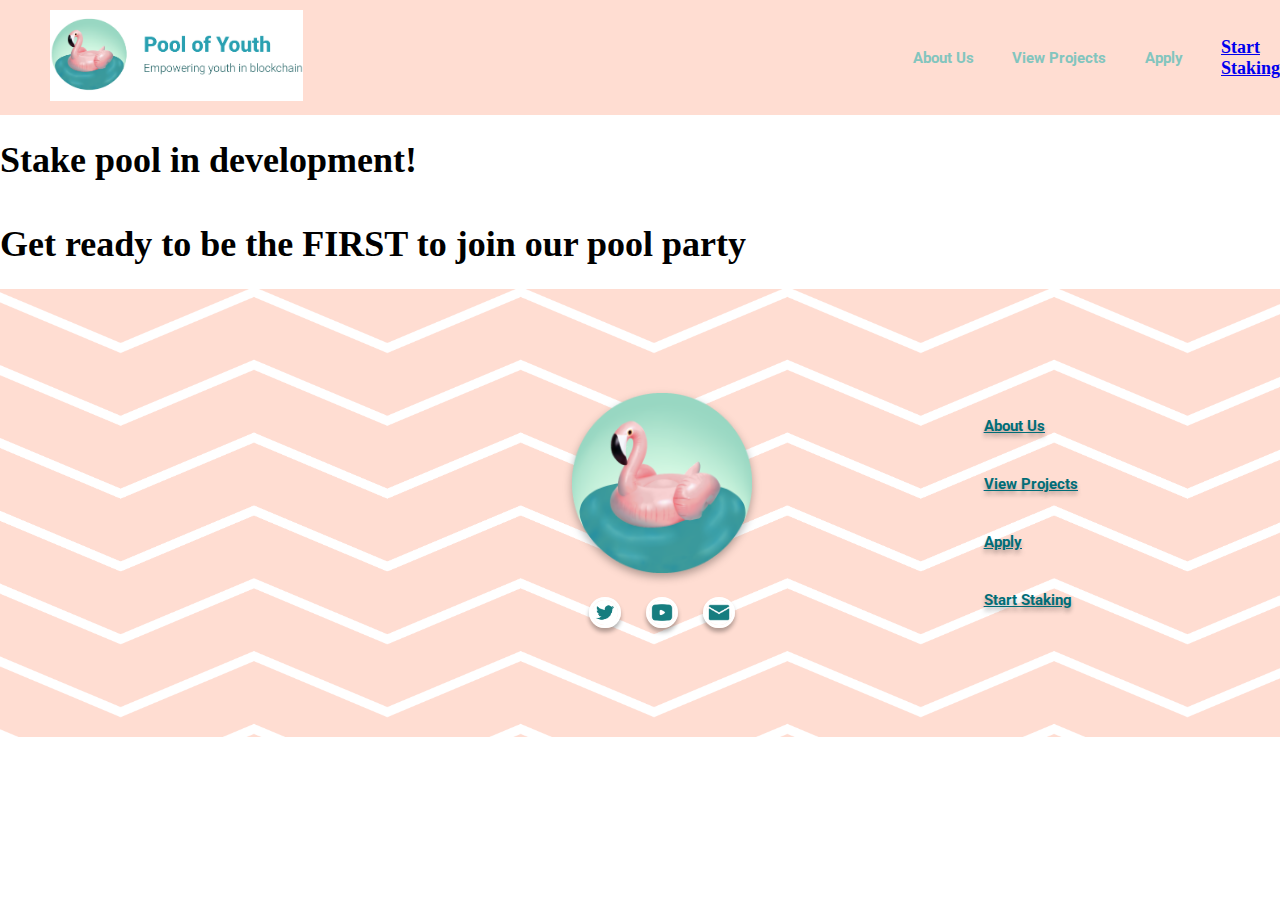
<file: html/startstaking.html>
<!DOCTYPE html>
<!--Declears the language of the web page-->
<html lang="en">

<head>
    <!--Allows for writing in all languages-->
    <meta charset="utf-8" />

    <title>Pool of Youth</title>
    <link rel="shortcut icon" type="image/x-icon" href="../resources/PoYpfp.png">

    <link rel="stylesheet" href="../resources/styles/navbar.css" type="text/css">
    <link rel="stylesheet" href="../resources/styles/footer.css" type="text/css">
    <link rel="stylesheet" href="../resources/styles/startstaking.css" type="text/css">
    <link rel="stylesheet" href="../resources/styles/NFTBanner.css" type="text/css">

    <link rel="preconnect" href="https://fonts.googleapis.com">
    <link rel="preconnect" href="https://fonts.gstatic.com" crossorigin>
    <link href="https://fonts.googleapis.com/css2?family=Roboto&display=swap" rel="stylesheet"> 

</head>

<body>

    <!--NAVBAR-->
    <div class="navbar">

        <a href='../index.html'>
            <img src="../resources/PoYLogoAndTitle2.png">
        </a>
        
    

        <div class='navbarLinks'>
            <a id="navLink" href='../html/aboutus.html'><h4>About Us</h4></a>
            <a id="navLink" href='../html/viewprojects.html'><h4>View Projects</h4></a>
            <a id="navLink" href='../html/apply.html'><h4>Apply</h4></a>
            <a id="startStaking" href='../html/startstaking.html'><h4>Start Staking</h4></a>
        </div>
    </div>

    <!--NFT BANNER
    <div class='NFTBanner'>

        <p>Help us fund our stake pool!</p>

        <h4>LIMITED EDITION NFTS >>></h4>

        <img src="https://pro.nft-maker.io/images/buttons/paybutton_1_1.svg" onclick="javascript:openPaymentWindow()">

    </div> -->

    <div class='container'>
        <h1>Stake pool in development!<br><br>Get ready to be the FIRST to join our pool party</h1>
    </div>

    <!--NFT BANNER
    <div class='NFTBanner'>

        <p>Help us fund our stake pool!</p>

        <h4>LIMITED EDITION NFTS >>></h4>

        <img src="https://pro.nft-maker.io/images/buttons/paybutton_1_1.svg" onclick="javascript:openPaymentWindow()">

    </div> -->

    <!--FOOTER-->
    <div class='footer'>
        <div class='footerEmpty'>
            <p>View Projects</p>
        </div>
        <div class='footerContainer'>
            
            <a href='../index.html'>
                <img id='PoYpfp' src='../resources/PoYpfp.png'>
            </a>

            <div class='socialMedia'>
                <a href='https://twitter.com/PoolofYouth' target='_blank'>
                    <img id='socials' src='../resources/twitter.png'>
                </a>
                <a href='https://www.youtube.com/channel/UCupfVA0hngPwtJUihwD7ihg' target='_blank'>
                    <img id='socials' src='../resources/youtube.png'>
                </a>
                <a href='mailto:poolofyouth@hotmail.com' target='_blank'>
                    <img id='socials' src='../resources/email.png'>
                </a>
            </div>
        </div>

        <div class='footerLinks'>
            <a href='../html/aboutus.html'><h4>About Us</h4></a>
            <a href='../html/viewprojects.html'><h4>View Projects</h4></a>
            <a href='../html/apply.html'><h4>Apply</h4></a>
            <a href='../html/startstaking.html'><h4>Start Staking</h4></a>

        </div>
    </div>

    </body>

    <!-- <script type="text/javascript">
    function openPaymentWindow() {
        const paymentUrl = "https://payment.nft-maker.io/?p=d15171caead946a0bef7296ad47ae902&c=1";

        // Specify the popup width and height
        const popupWidth = 500;
        const popupHeight = 700;

        // Calculate the center of the screen
        const left = window.top.outerWidth / 2 + window.top.screenX - ( popupWidth / 2);
        const top = window.top.outerHeight / 2 + window.top.screenY - ( popupHeight / 2);

        const popup =  window.open(paymentUrl, "NFT-MAKER PRO Payment Gateway",  `popup=1, location=1, width=${popupWidth}, height=${popupHeight}, left=${left}, top=${top}`);

        // Show dim background
        document.body.style = "background: rgba(0, 0, 0, 0.5)";

        // Continuously check whether the popup has been closed
        const backgroundCheck = setInterval(function () {
            if(popup.closed) {
                clearInterval(backgroundCheck);

                console.log("Popup closed");

                // Remove dim background
                document.body.style = "";
            }
        }, 1000);
    }
</script> -->

</html>
</file>
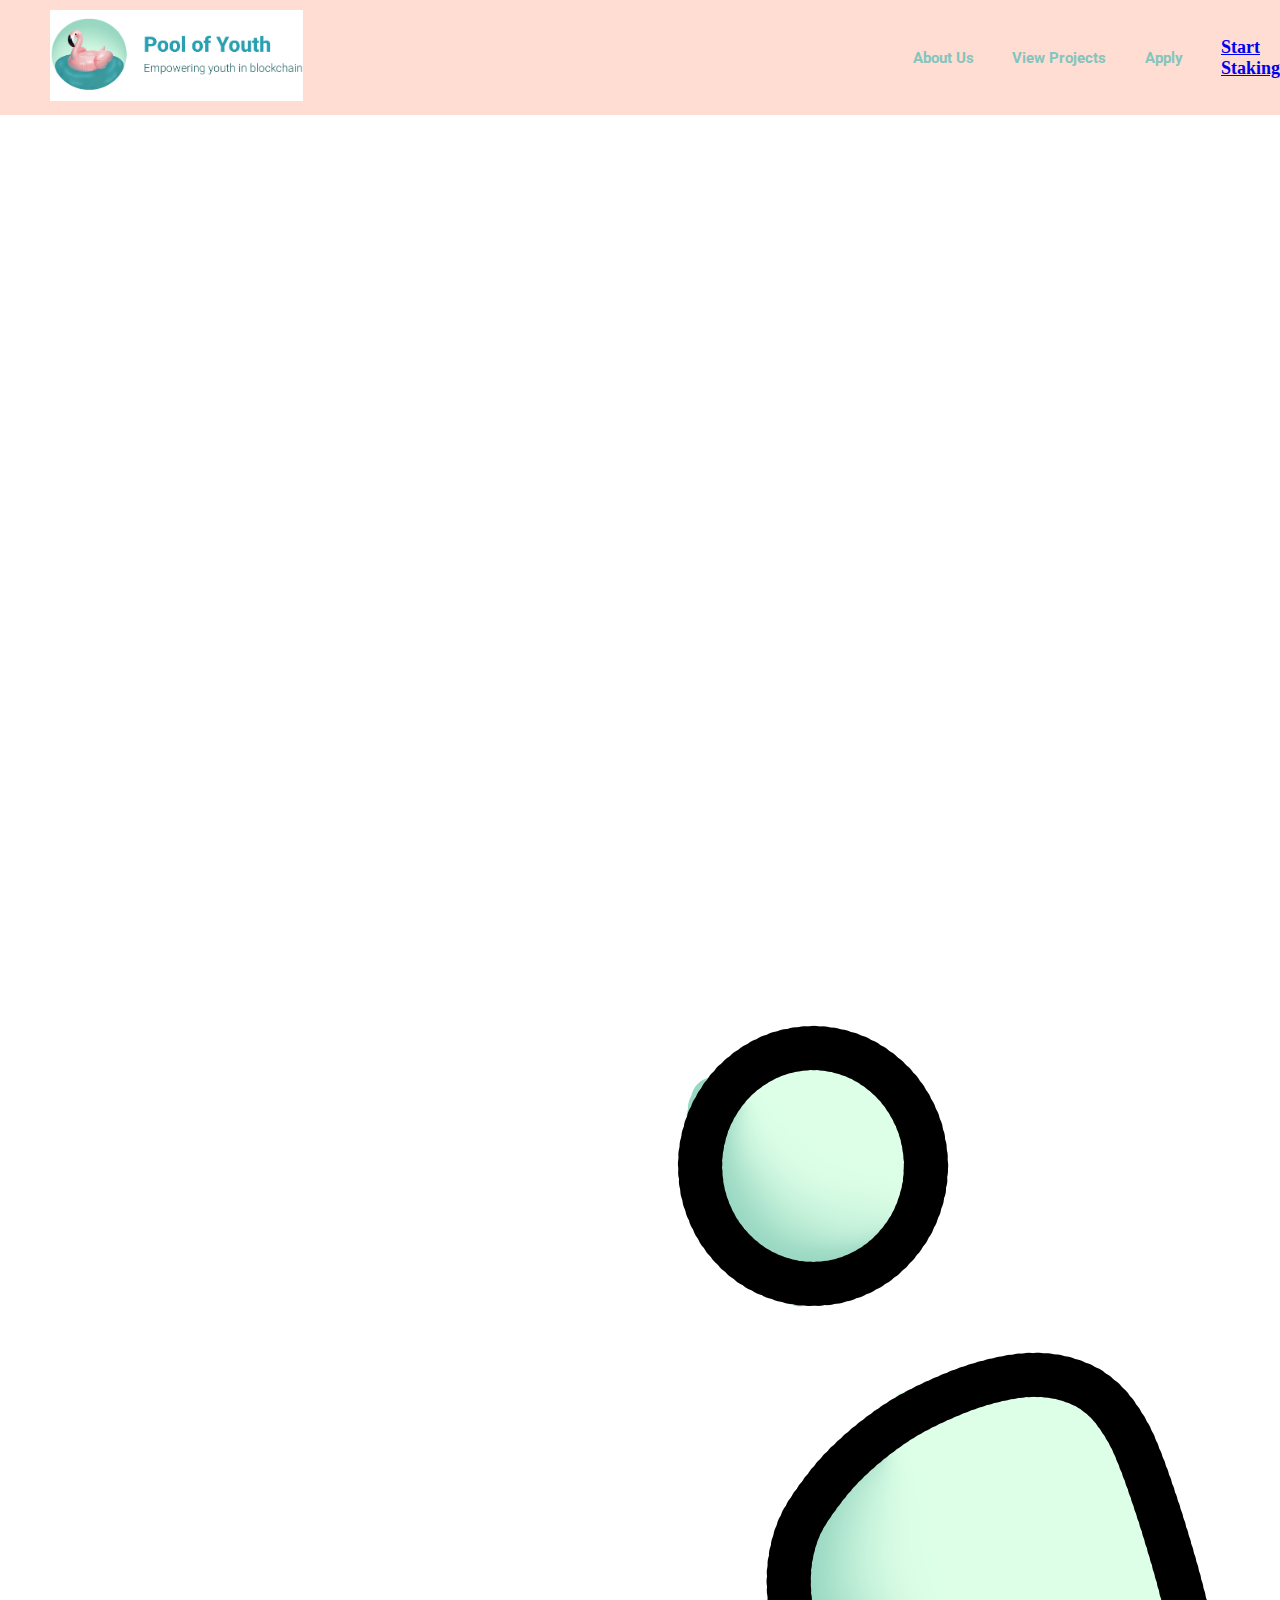
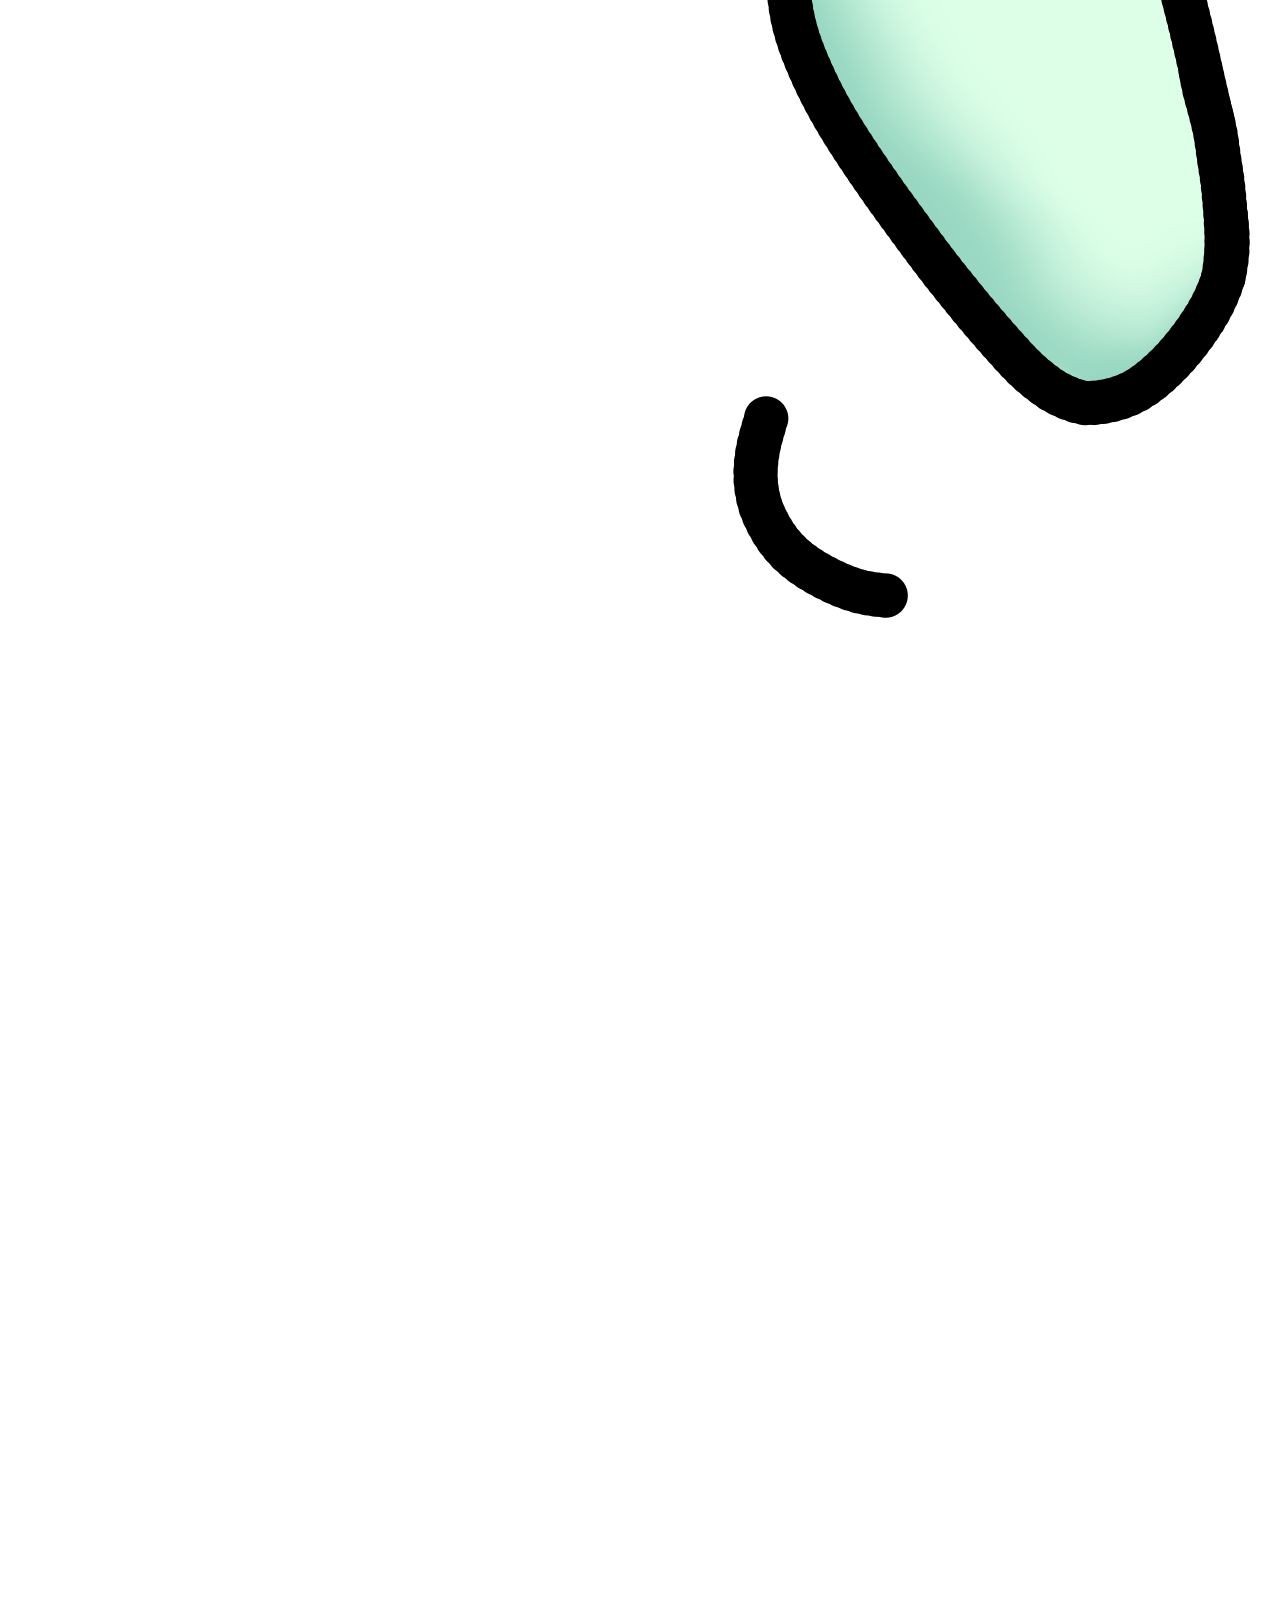
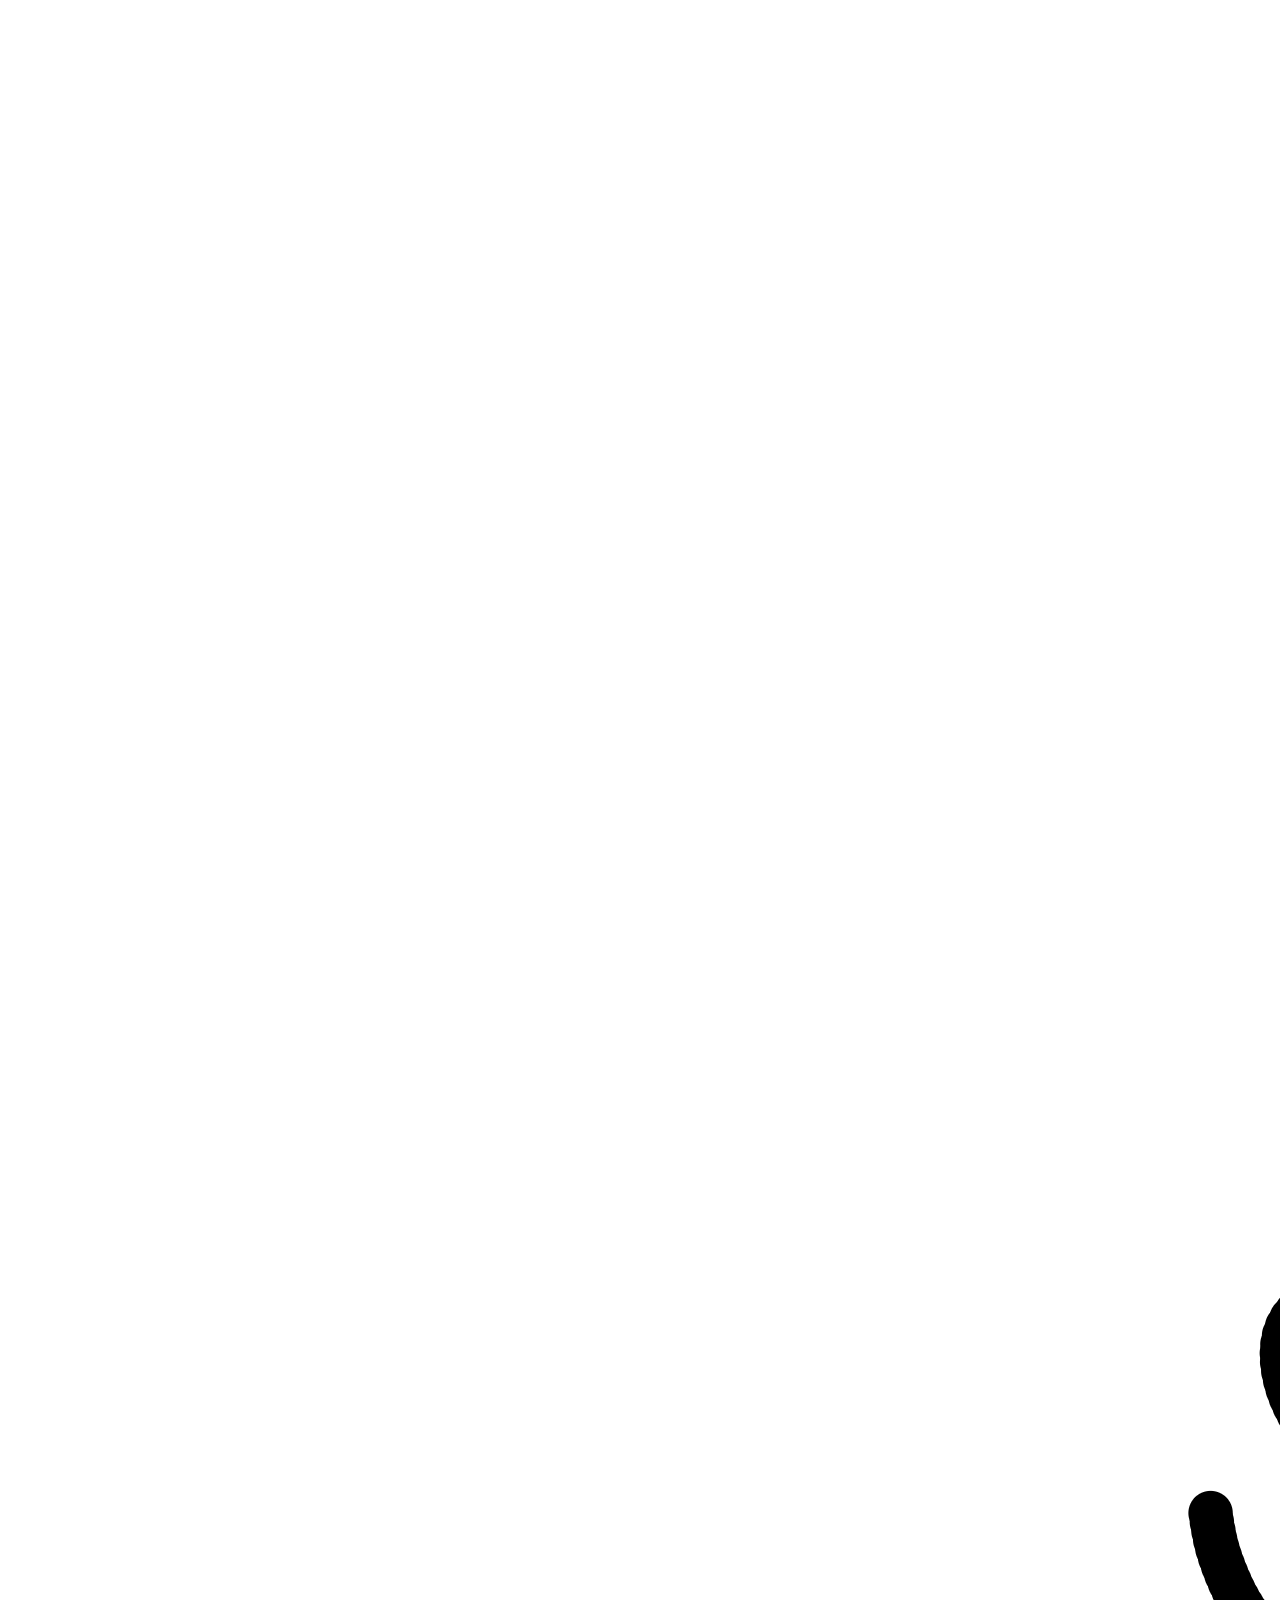
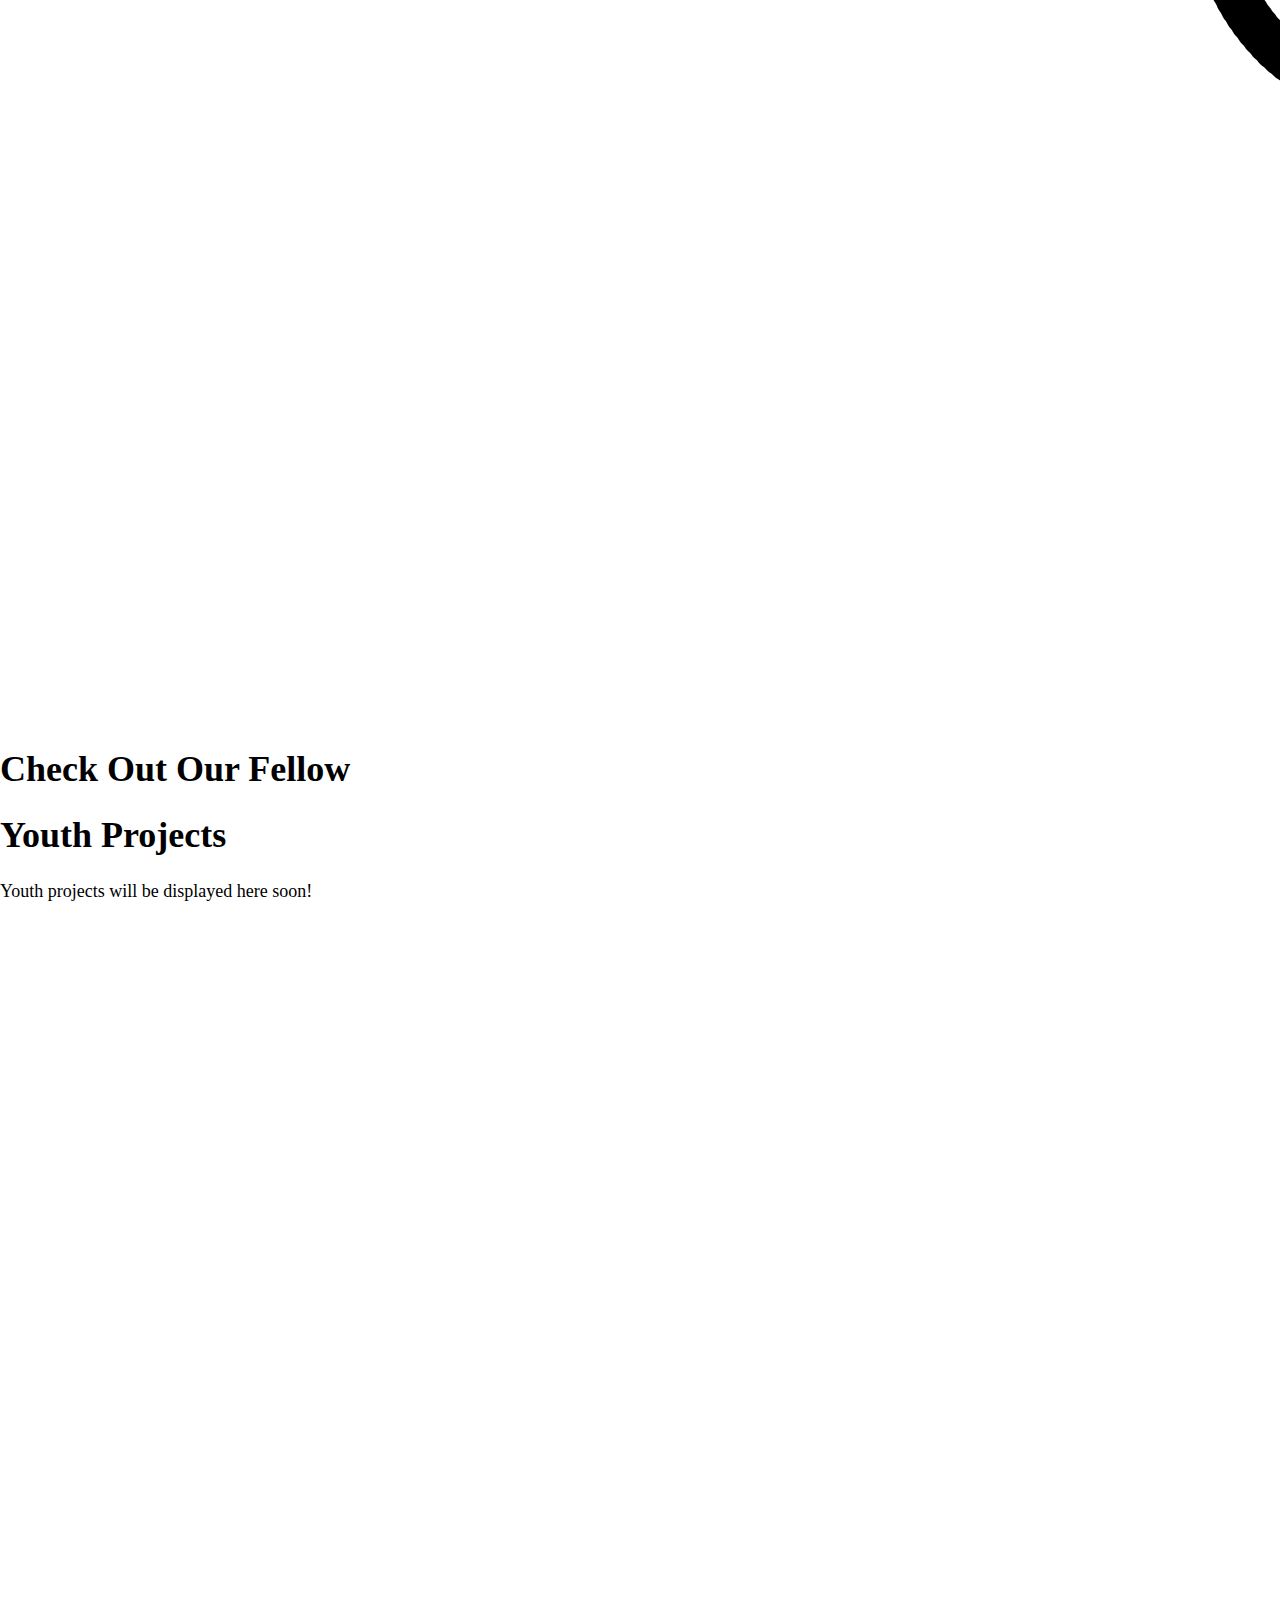
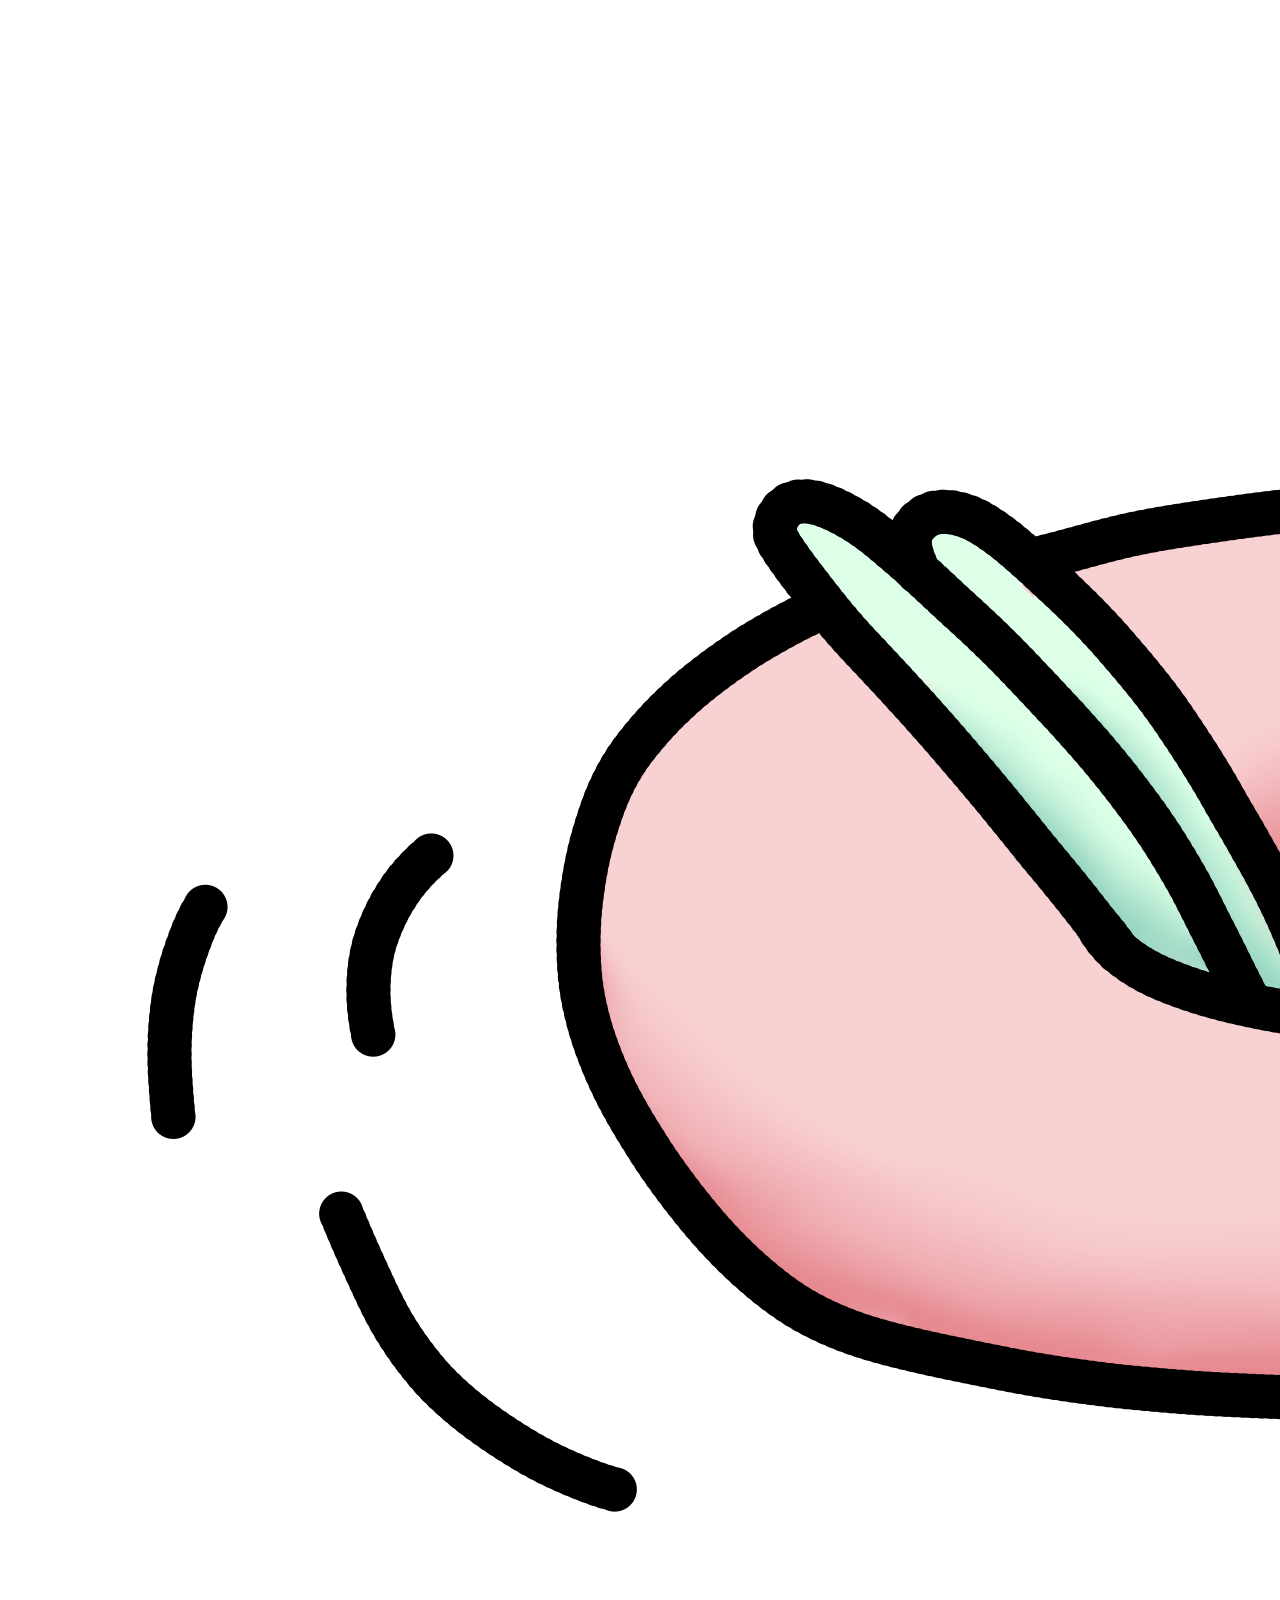
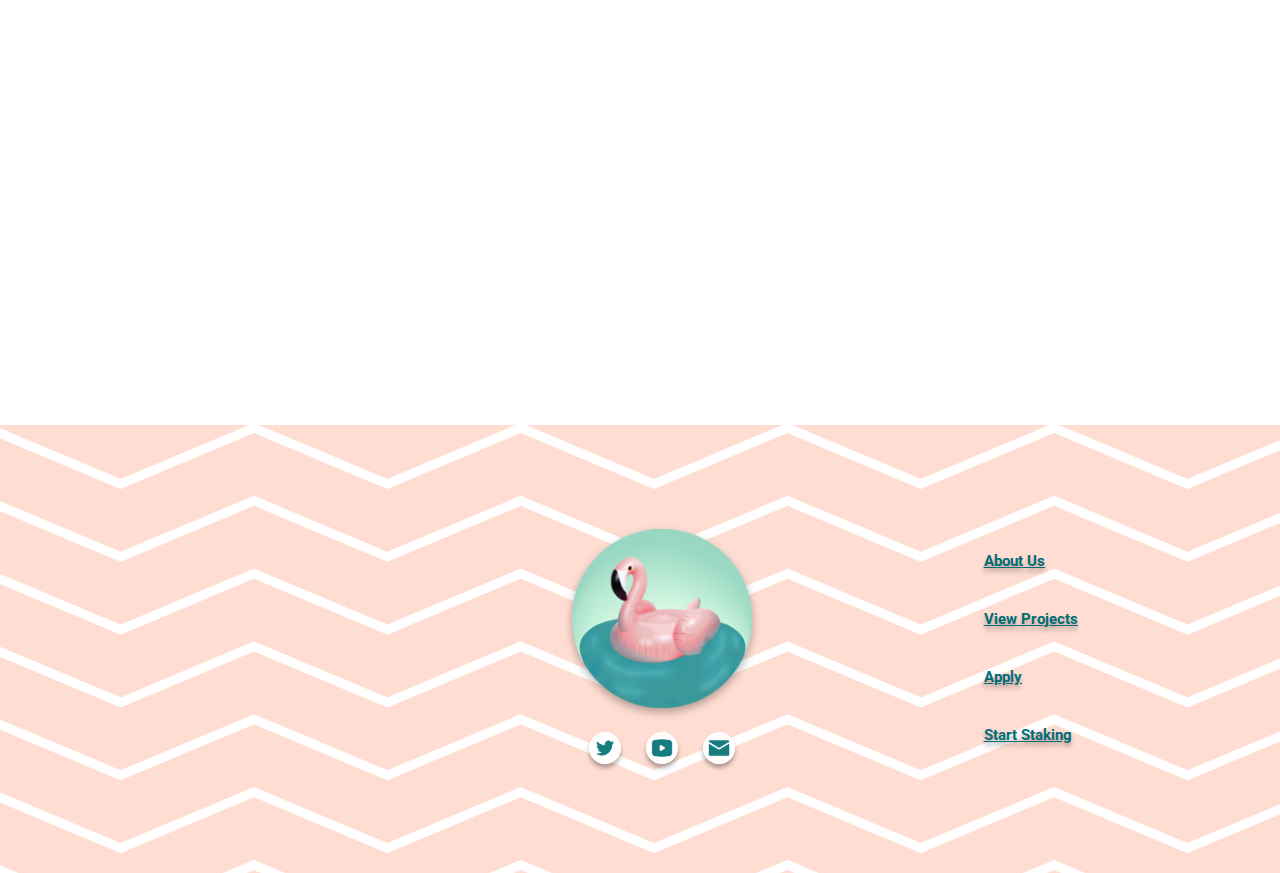
<file: html/viewprojects.html>
<!DOCTYPE html>
<!--Declears the language of the web page-->
<html lang="en">

<head>
    <!--Allows for writing in all languages-->
    <meta charset="utf-8" />

    <title>Pool of Youth</title>
    <link rel="shortcut icon" type="image/x-icon" href="../resources/PoYpfp.png">

    <link rel="stylesheet" href="../resources/styles/navbar.css" type="text/css">
    <link rel="stylesheet" href="../resources/styles/footer.css" type="text/css">
    <link rel="stylesheet" href="../resources/styles/viewprojects.css" type="text/css">
    <link rel="stylesheet" href="../resources/styles/NFTBanner.css" type="text/css">

    <link rel="preconnect" href="https://fonts.googleapis.com">
    <link rel="preconnect" href="https://fonts.gstatic.com" crossorigin>
    <link href="https://fonts.googleapis.com/css2?family=Roboto&display=swap" rel="stylesheet"> 

</head>

<body>

     <!--NAVBAR-->
    <div class="navbar">

        <a href='../index.html'>
            <img src="../resources/PoYLogoAndTitle2.png">
        </a>
    

        <div class='navbarLinks'>
            <a id="navLink" href='../html/aboutus.html'><h4>About Us</h4></a>
            <a id="navLink" href='../html/viewprojects.html'><h4>View Projects</h4></a>
            <a id="navLink" href='../html/apply.html'><h4>Apply</h4></a>
            <a id="startStaking" href='../html/startstaking.html'><h4>Start Staking</h4></a>
        </div>
    </div>

    <!--NFT BANNER
    <div class='NFTBanner'>

        <p>Help us fund our stake pool!</p>

        <h4>LIMITED EDITION NFTS >>></h4>

        <img src="https://pro.nft-maker.io/images/buttons/paybutton_1_1.svg" onclick="javascript:openPaymentWindow()">

    </div> -->

    <!--YOUTH PROJECTS INFO-->
     <div class='youthProjectsInfo'>

        <div class='youthProjectsInfoImage'>
            <img id='sittingPerson' src="../resources/sitcflip.png" alt="Person in pool">
        </div>
        <div class='youthProjectsInfoImage'>
            <img id='sittingPerson2' src="../resources/sitc.png" alt="Person in pool">
        </div>

        <div class='youthProjectsInfoContainer'>
            <div id='check'><h1>Check Out Our Fellow</h1></div>
            <div id='fellow'><h1>Youth Projects</h1></div>

            <p>Youth projects will be displayed here soon!</p>
        </div>

        <div class='youthProjectsInfoImage2'>
            <img id='floatingPerson' src="../resources/floatc.png" alt="Floating person in pool">
        </div>
        
    </div>

    <!--NFT BANNER
    <div class='NFTBanner'>

        <p>Help us fund our stake pool!</p>

        <h4>LIMITED EDITION NFTS >>></h4>

        <img src="https://pro.nft-maker.io/images/buttons/paybutton_1_1.svg" onclick="javascript:openPaymentWindow()">

    </div> -->

    <!--FOOTER-->
    <div class='footer'>
        <div class='footerEmpty'>
            <p>View Projects</p>
        </div>
        <div class='footerContainer'>
            
            <a href='../index.html'>
                <img id='PoYpfp' src='../resources/PoYpfp.png'>
            </a>

            <div class='socialMedia'>
                <a href='https://twitter.com/PoolofYouth' target='_blank'>
                    <img id='socials' src='../resources/twitter.png'>
                </a>
                <a href='https://www.youtube.com/channel/UCupfVA0hngPwtJUihwD7ihg' target='_blank'>
                    <img id='socials' src='../resources/youtube.png'>
                </a>
                <a href='mailto:poolofyouth@hotmail.com' target='_blank'>
                    <img id='socials' src='../resources/email.png'>
                </a>
            </div>
        </div>

        <div class='footerLinks'>
            <a href='../html/aboutus.html'><h4>About Us</h4></a>
            <a href='../html/viewprojects.html'><h4>View Projects</h4></a>
            <a href='../html/apply.html'><h4>Apply</h4></a>
            <a href='../html/startstaking.html'><h4>Start Staking</h4></a>

        </div>
    </div>

    </body>

    <!-- <script type="text/javascript">
    function openPaymentWindow() {
        const paymentUrl = "https://payment.nft-maker.io/?p=d15171caead946a0bef7296ad47ae902&c=1";

        // Specify the popup width and height
        const popupWidth = 500;
        const popupHeight = 700;

        // Calculate the center of the screen
        const left = window.top.outerWidth / 2 + window.top.screenX - ( popupWidth / 2);
        const top = window.top.outerHeight / 2 + window.top.screenY - ( popupHeight / 2);

        const popup =  window.open(paymentUrl, "NFT-MAKER PRO Payment Gateway",  `popup=1, location=1, width=${popupWidth}, height=${popupHeight}, left=${left}, top=${top}`);

        // Show dim background
        document.body.style = "background: rgba(0, 0, 0, 0.5)";

        // Continuously check whether the popup has been closed
        const backgroundCheck = setInterval(function () {
            if(popup.closed) {
                clearInterval(backgroundCheck);

                console.log("Popup closed");

                // Remove dim background
                document.body.style = "";
            }
        }, 1000);
    }
</script> -->

</html>
</file>
<file: resources/styles/navbar.css>
/* NAVBAR */

html {
  font-size: 18px;
}

#navLink:hover {
  color: #006D77;
}

.navbar { 
   display: flex;
   flex-flow: row;
   align-items: center;

   width: 100vw;
   position: relative;
   height: 9vw;

   justify-content: space-between;
   
   background-color: #FFDDD2;
  }

 .navbar img {  
  width: 35%;
  height: 95%;
  padding-left: 7%;
 }

 .navbarLinks {
  display: flex;
  flex-flow: row;
  justify-content: space-evenly;

  padding-left: 15%;
 }

 #navLink {
   display: flex;
   flex-flow: column;
   justify-content: space-evenly;
   white-space: nowrap;

   font-family: 'Roboto';
   font-style: normal;
   font-size: 1.2vw;
   line-height: 38px;
   text-decoration: none;
   padding-right: 3vw;

   text-align: center;

   color: #83C5BE;
  }
</file>
<file: resources/styles/style.css>
.banner {
  display: flex;
  flex-flow: row;
  align-items: center;
  justify-content: center;

  width: 100vw;
  height: 3.5vw;

  background-color: #E29578;
}

.banner p {
  font-family: 'Lora';
  font-size: 1.2vw;
  letter-spacing: 0.8px;
   
  text-align: center;
  width: 100%;
  text-decoration: none;

  color: #006D77;
}


/* OUR MISSION SECTION*/

.ourVision {
  display: flex;
  flex-flow: row;
  align-items: center;
  justify-content: center;
 
  position: relative;
  height: 25.5vw; 
  width: 100%;
  margin-top: 12vw;

  background-color: #FFFFFF;
 }
 
 .ourVisionContainerText {
   display: flex;
   flex-flow: column;
   width: 90%;
   padding: 8%;
   background-color: #FFFFFF;
 }
 
 .ourVision h2 {
   font-family: 'Lora';
   font-style: normal;
   font-size: 3vw;
   
   text-align: left;
   width: 100%;
   
   color: #006D77;
 }
 
 .ourVision p {
 width: 100%;
 height: 22vw;
 
 font-family: 'Lora';
 font-style: normal;
 font-weight: 400;
 font-size: 1.4vw;
 line-height: 2.8vw;
 
 color: #006D77;
 }
 
 
 
 /* FURTHER INFO SECTION */
 
 .joinThePoolParty {
  display: flex;
  flex-flow: row;
  align-items: center;
  justify-content: center;
 
  width: 100vw;
  position: relative;
  height: 40vw; 
  background-color: #EDF6F9;

  padding-bottom: 10vw;

 }
 
 .joinThePoolPartyContainer {
   display: flex;
   flex-flow: column;
   width: 90%;
   align-items: center;
    justify-content: space-evenly;
 }
 
 .joinThePoolParty h1 {
   display: flex;
   flex-flow: row;
   text-align: center;
   justify-content: center;
 
   font-family: 'Lora';
   font-style: normal;
   font-size: 4.2vw;
     
   color: #E29578;
 }

  #infoContainers {
   display: flex;
   flex-flow: row;
   align-items: center;
   width: 95%;
   padding-top: 4vw;
  }

  .joinThePoolParty h2 {
    font-family: 'Lora';
    font-size: 2vw;  
    align-self: center;
      
    color: #006D77;
  }

  #infoContainerSeperate {
    display: flex;
    flex-flow: column;
    align-items: center;
    justify-content: center;

    width: 30%;
    height: 30%;
    padding-left: 3vw;
    padding-right: 3vw;
  }

 
 .joinThePoolParty p {
   display: flex;
   flex-flow: row;
   text-align: center;
   width: 90%;
 
   font-family: 'Lora';
   font-style: normal;
   font-size: 1.4vw;
   line-height: 2vw;
   
   color: #1A5D5F;
 }

 .joinThePoolParty a {
  display: flex;
  flex-direction: row;
  align-items: center;
  justify-content: center;
  position: relative;
 
  width: 8vw;
  height: 3.5vw; 
  border-radius: 10px;

  background-color: white;
}

.joinThePoolParty h4 {
  font-size: 1vw;
  font-family: 'Lora';
  color: #1A5D5F;
}
</file>
<file: resources/styles/footer.css>
html {
  font-size: 18px;
}

body {
  margin: 0;
}


/*MAIN FOOTER FLEX*/
.footer { 
    display: flex;
    flex-flow: row;
    justify-content: center;
    justify-content: flex-start;
    justify-content: space-evenly;
 
    width: 100vw;
    position: relative;
    height: 35vw;
  
    background-color: #167D7F;
    background-image: url(../bannerDesign.png);
    background-size: cover;
  }


/*LEFT FOOTER EMPTY PLACEHOLDER
  allows for even spacing of content*/
  .footerEmpty {
    display: flex;
    flex-flow: column;
    justify-content: center;

    opacity: 0;

    font-family: 'Roboto';
    font-style: normal;
  }

  /*PFP & SOCIAL MEDIA ICONS*/
  .footerContainer {
    display: flex;
    flex-flow: column;
    justify-content: center;
  }

  #PoYpfp {
    width: 14vw;
    height: 14vw;

    filter: drop-shadow(0px 4px 4px rgba(0, 0, 0, 0.3));
  }

  .socialMedia {
    display: flex;
    flex-flow: row;
    justify-content: center;
  }

  #socials {
    width: 2vw;
    height: 2vw;  

    margin-top:1.5vw;
    margin-left: 1vw;
    margin-right: 1vw;

    border: 3px solid #FFFFFF;
    border-radius: 10vw;
    border-color: white;

    box-shadow: 0px 4px 4px rgba(0, 0, 0, 0.3);
  }

  #socials:hover {
    box-shadow: 4px 16px 16px rgba(0, 0, 0, 0.3);
  }

  /*LINKS*/
  .footerLinks {
    display: flex;
    flex-flow: column;
    padding: 0vw;
    margin-right: -30px;
    justify-content: center;

    left: 1136px;
    top: 2602px;
  }

  .footerLinks h4 {
    font-family: 'Roboto';
    font-style: normal;
    font-weight: 700;
    font-size: 1.2vw;
    line-height: 17px;

    color: #006D77;
    text-decoration-line: underline;
    text-shadow: 0px 4px 4px rgba(0, 0, 0, 0.3);
  }

  .footerLinks h4:hover {
    box-shadow: 4px 16px 16px rgba(0, 0, 0, 0.3);
  }
</file>
<file: resources/styles/NFTBanner.css>
/* NFT BANNER*/

.NFTBanner {
    display: flex;
    flex-flow: row;
    align-items: center;
    justify-content: space-between;
    position: relative;
 
    width: 100vw;
    height: 3.5vw;
 
    background-color: #ED99A0;
 }
 
 .NFTBanner h4 {
   font-family: 'Roboto';
   font-style: normal;
   font-size: 1.5vw;
    
   text-align: left;
   width: 100%;
   padding-left: 20%;
 
   color: #FFFFFF;
 }

 .NFTBanner p {
    font-family: 'Roboto';
    font-style: normal;
    font-size: 1vw;
     
    width: 100%;
    padding-left: 9%;

    color: #FFFFFF;
  }
 
 .NFTBanner img {
   padding-right: 7%;
   height: 3vw;
 }
</file>
<file: resources/styles/aboutus.css>
html {
  font-size: 18px;
}

body {
  margin: 0;
}

.banner {
  display: flex;
  flex-flow: row;
  align-items: center;
  justify-content: center;

  width: 100vw;
  height: 3.5vw;

  background-color: #E29578;
}

.banner p {
  font-family: 'Lora';
  font-size: 1.2vw;
  letter-spacing: 0.8px;
   
  text-align: center;
  width: 100%;
  text-decoration: none;

  color: #006D77;
}

/* ABOUTUS INFO*/
.aboutusInfo {
    display: flex;
    flex-flow: row;
    align-items: center;
    justify-content: center;

    position: relative;
    width: 100vw;
    height: 40vw; 
      
    background-color: #FFFFFF;
   }
   
   .aboutusInfoContainer {
     display: flex;
     flex-flow: column;
     align-items: center;
     width: 90%;
     padding: 8%;
   }
   
   .title {
    display: flex;
    flex-flow: row;
    justify-content: center;

    height: 3.4vw;
    width: 100%;
    margin-bottom: 3vw;

    font-family: 'Lora';
   }

   #about {
    color: #006D77;
    font-size: 1.4vw;
    margin-right: 1vw;
   }

   #pool {
     color: #E29578;
     font-size: 1.4vw;

   }
   
   .aboutusInfo p {     
     font-family: 'Lora';
     font-style: normal;
     font-weight: 400;
     font-size: 1.5vw;
     width: 50vw;
     line-height: 2.5vw;
     text-align: center;
     margin-top: 25px;
     
     color: #1A5D5F;
   }

   /* CONFIDENTIALITY INFO*/
.confidentialityInfo {
  display: flex;
  flex-flow: row;
  align-items: center;
  justify-content: center;

  position: relative;
  width: 100vw;
  height: 30vw; 
    
  background-color: #EDF6F9;
 }
 
 .confidentialityInfoContainer {
   display: flex;
   flex-flow: column;
   align-items: right;
   width: 90%;
 }
 

 .confidentialityInfoContainer h1 {
  font-family: 'Lora';
  color: #006D77;
  font-size: 2.5vw;
 }
 
 .confidentialityInfoContainer p {     
   font-family: 'Lora';
   font-style: normal;
   font-weight: 400;
   font-size: 1.5vw;
   width: 50vw;
   line-height: 2.5vw;
   text-align: left;
   margin-top: 25px;
   
   color: #006D77;
 }


 /* SUSTAINABIlITY INFO*/
.sustainabilityInfo {
  display: flex;
  flex-flow: row;
  align-items: center;
  justify-content: center;

  position: relative;
  width: 100vw;
  height: 30vw; 
    
  background-color: #83C5BE;
 }
 
 .sustainabilityInfoContainer {
   display: flex;
   flex-flow: column;
   align-items: end;

   width: 90%;
 }
 
 .sustainabilityInfoContainer h1 {
  font-family: 'Lora';
  color: #EDF6F9;
  font-size: 2.5vw;
 }
 
 .sustainabilityInfoContainer p {     
   font-family: 'Lora';
   font-style: normal;
   font-weight: 400;
   font-size: 1.5vw;
   width: 50vw;
   line-height: 2.5vw;
   text-align: right;
   margin-top: 25px;
   
   color: #1A5D5F;
 }
   
 /* GENDER INCLUSIVITY INFO*/
.genderInclusivityInfo {
  display: flex;
  flex-flow: row;
  align-items: center;
  justify-content: center;

  position: relative;
  width: 100vw;
  height: 30vw; 
    
  background-color: #EDF6F9;
 }
 
 .genderInclusivityInfoContainer {
   display: flex;
   flex-flow: column;
   align-items: right;
   width: 90%;
 }
 

 .genderInclusivityInfoContainer h1 {
  font-family: 'Lora';
  color: #006D77;
  font-size: 2.5vw;
 }
 
 .genderInclusivityInfoContainer p {     
   font-family: 'Lora';
   font-style: normal;
   font-weight: 400;
   font-size: 1.5vw;
   width: 50vw;
   line-height: 2.5vw;
   text-align: left;
   margin-top: 25px;
   
   color: #006D77;
 }
</file>
<file: resources/styles/apply.css>
/* APPLICATION INFO*/

.applyInfo {
   display: flex;
   flex-flow: row;
   align-items: center;
   justify-content: center;

   position: relative;
   height: 40vw; 
   width: 100vw;

   padding-top: 7vw;

   background-color: #FFFFFF;
 }
 
 .applyInfoContainer {
   display: flex;
   flex-flow: column;
   align-items: center;
   justify-content: center;
   height: 15vw;
   width: 40vw;
  }

 .applyInfo h1 {
  font-family: 'Roboto';
  font-style: normal;
  font-size: 3vw;
  
  text-align: center;
  margin-top: -10vw;

  color: #E29578;
}

 .applyInfo p {
  display: flex;
  flex-flow: row;
  align-items: center;
   
   font-family: 'Roboto';
   font-style: normal;
   font-size: 1.2vw;
   text-align: center;
   
   color: #006D77;
 }

 .personalInfo {
  display: flex;
  flex-flow: column;
  justify-content: center;
  align-items: start;

  width: 100%;
  height: 30vw;
 }

  .personalInfo h3 {
    font-family: 'Roboto';
    font-style: normal;
    font-size: 1.5vw;
    
    text-align: left;
    margin-bottom: 0.2vw;
  
    color: #006D77;
 }

 #formInfo {
   display: flex;
   flex-flow: column;
   align-items: center;
 }
</file>
<file: resources/styles/startstaking.css>
.banner {
  display: flex;
  flex-flow: row;
  align-items: center;
  justify-content: center;

  width: 100vw;
  height: 3.5vw;

  background-color: #E29578;
}

.banner p {
  font-family: 'Lora';
  font-size: 1.2vw;
  letter-spacing: 0.8px;
   
  text-align: center;
  width: 100%;
  text-decoration: none;

  color: #006D77;
}

/* RESOURCE ONE INFO*/
.resourceOne {
  display: flex;
  flex-flow: row;
  align-items: center;
  justify-content: center;

  position: relative;
  width: 100vw;
  height: 30vw; 
    
  background-color: #FFFFFF;
 }
 
 .resourceOneContainer {
   display: flex;
   flex-flow: column;
   align-items: right;
   width: 90%;
 }
 

 .resourceOneContainer h1 {
  font-family: 'Lora';
  color: #006D77;
  font-size: 2.5vw;
 }
 
 .resourceOneContainer p {     
   font-family: 'Lora';
   font-style: normal;
   font-weight: 400;
   font-size: 1.5vw;
   width: 50vw;
   line-height: 2.5vw;
   text-align: left;
   margin-top: 25px;
   
   color: #006D77;
 }


 /* RESOURCE TWO INFO*/
.resourceTwo {
  display: flex;
  flex-flow: row;
  align-items: center;
  justify-content: center;

  position: relative;
  width: 100vw;
  height: 30vw; 
    
  background-color: #EDF6F9;
 }
 
 .resourceTwoContainer {
   display: flex;
   flex-flow: column;
   align-items: end;

   width: 90%;
 }
 
 .resourceTwoContainer h1 {
  font-family: 'Lora';
  color: #006D77;
  font-size: 2.5vw;
 }
 
 .resourceTwoContainer p {     
   font-family: 'Lora';
   font-style: normal;
   font-weight: 400;
   font-size: 1.2vw;
   width: 50vw;
   line-height: 2.5vw;
   text-align: right;
   margin-top: 25px;
   
   color: #006D77;
 }
   
 /* RESOURCE THREE INFO*/
.resourceThree {
  display: flex;
  flex-flow: row;
  align-items: center;
  justify-content: center;

  position: relative;
  width: 100vw;
  height: 30vw; 
    
  background-color: #83C5BE;
 }
 
 .resourceThreeContainer {
   display: flex;
   flex-flow: column;
   align-items: right;
   width: 90%;
 }
 

 .resourceThreeContainer h1 {
  font-family: 'Lora';
  color: #EDF6F9;
  font-size: 2.5vw;
 }
 
 .resourceThreeContainer ol {     
   font-family: 'Lora';
   font-style: normal;
   font-weight: 400;
   font-size: 1.3vw;
   width: 50vw;
   line-height: 2.5vw;
   text-align: left;
   margin-top: 25px;
   
   color: #EDF6F9;
 }

 /* HELPFUL LINKS*/
 .resourceFour {
  display: flex;
  flex-flow: row;
  align-items: center;
  justify-content: center;

  position: relative;
  width: 100vw;
  height: 30vw; 
    
  background-color: #006D77;
 }
 
 .resourceFourContainer {
   display: flex;
   flex-flow: column;
   align-items: end;

   width: 90%;
 }
 
 .resourceFourContainer h1 {
  font-family: 'Lora';
  color: #EDF6F9;
  font-size: 2.5vw;
 }
 
 .resourceFourContainer a {     
   font-family: 'Lora';
   font-style: normal;
   font-weight: 400;
   font-size: 1.3vw;
   width: 50vw;
   line-height: 2.5vw;
   text-align: right;
   margin-top: 25px;
   line-height: 1vw;
   
   color: #EDF6F9;
 }
</file>
<file: resources/styles/viewprojects.css>
/* APPLICATION INFO*/

.applyInfo {
  display: flex;
  flex-flow: row;
  align-items: center;
  justify-content: center;

  position: relative;
  height: 40vw; 
  width: 100vw;

  padding-top: 7vw;
  background-color: #FFFFFF;
}

.applyInfoContainer {
  display: flex;
  flex-flow: column;
  align-items: center;
  justify-content: center;
  height: 15vw;
  width: 40vw;
 }

.applyInfo h1 {
 font-family: 'Roboto';
 font-style: normal;
 font-size: 3vw;
 
 text-align: center;
 margin-top: -10vw;

 color: #E29578;
}

.applyInfo p {
 display: flex;
 flex-flow: row;
 align-items: center;
  
  font-family: 'Roboto';
  font-style: normal;
  font-size: 1.2vw;
  text-align: center;
  
  color: #006D77;
}

.personalInfo {
 display: flex;
 flex-flow: column;
 justify-content: center;
 align-items: start;

 width: 100%;
 height: 30vw;
}

 .personalInfo h3 {
   font-family: 'Roboto';
   font-style: normal;
   font-size: 1.5vw;
   
   text-align: left;
   margin-bottom: 0.2vw;
 
   color: #006D77;
}

#formInfo {
  display: flex;
  flex-flow: column;
  align-items: center;
}
</file>
